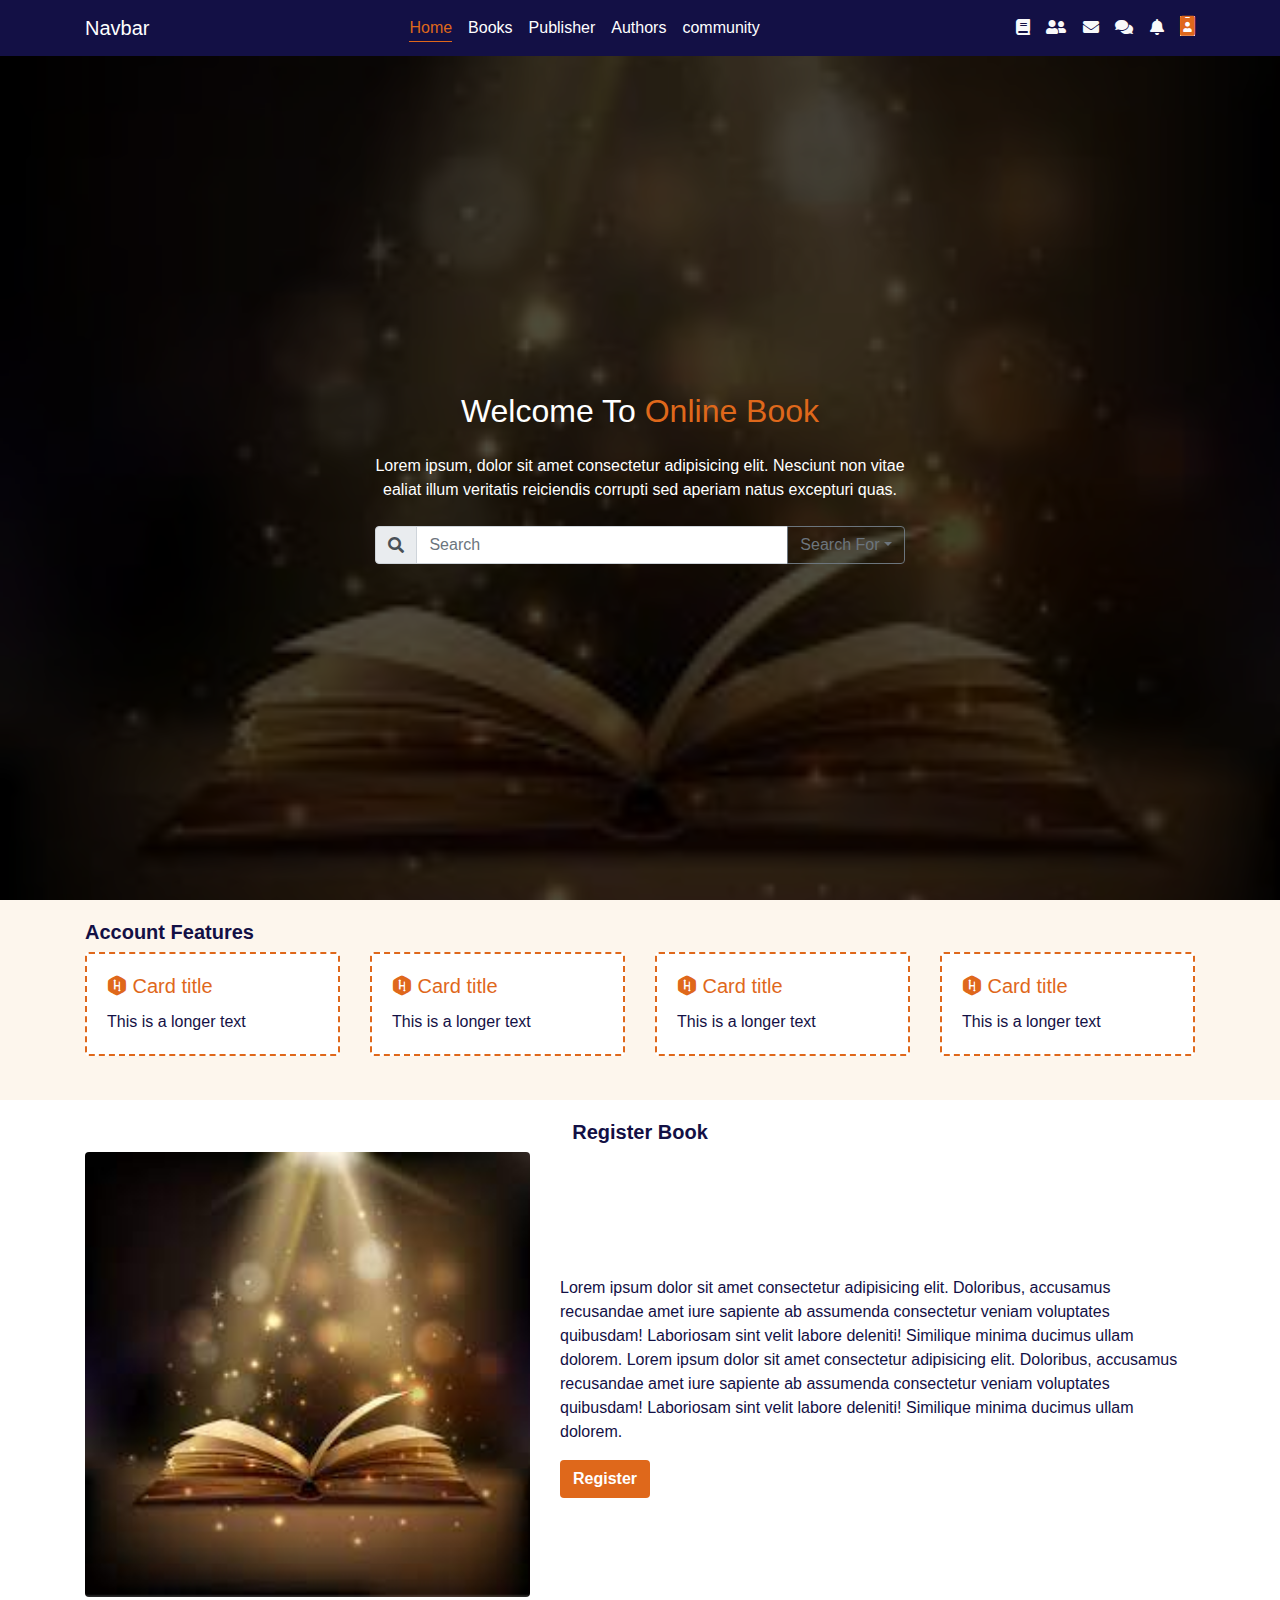
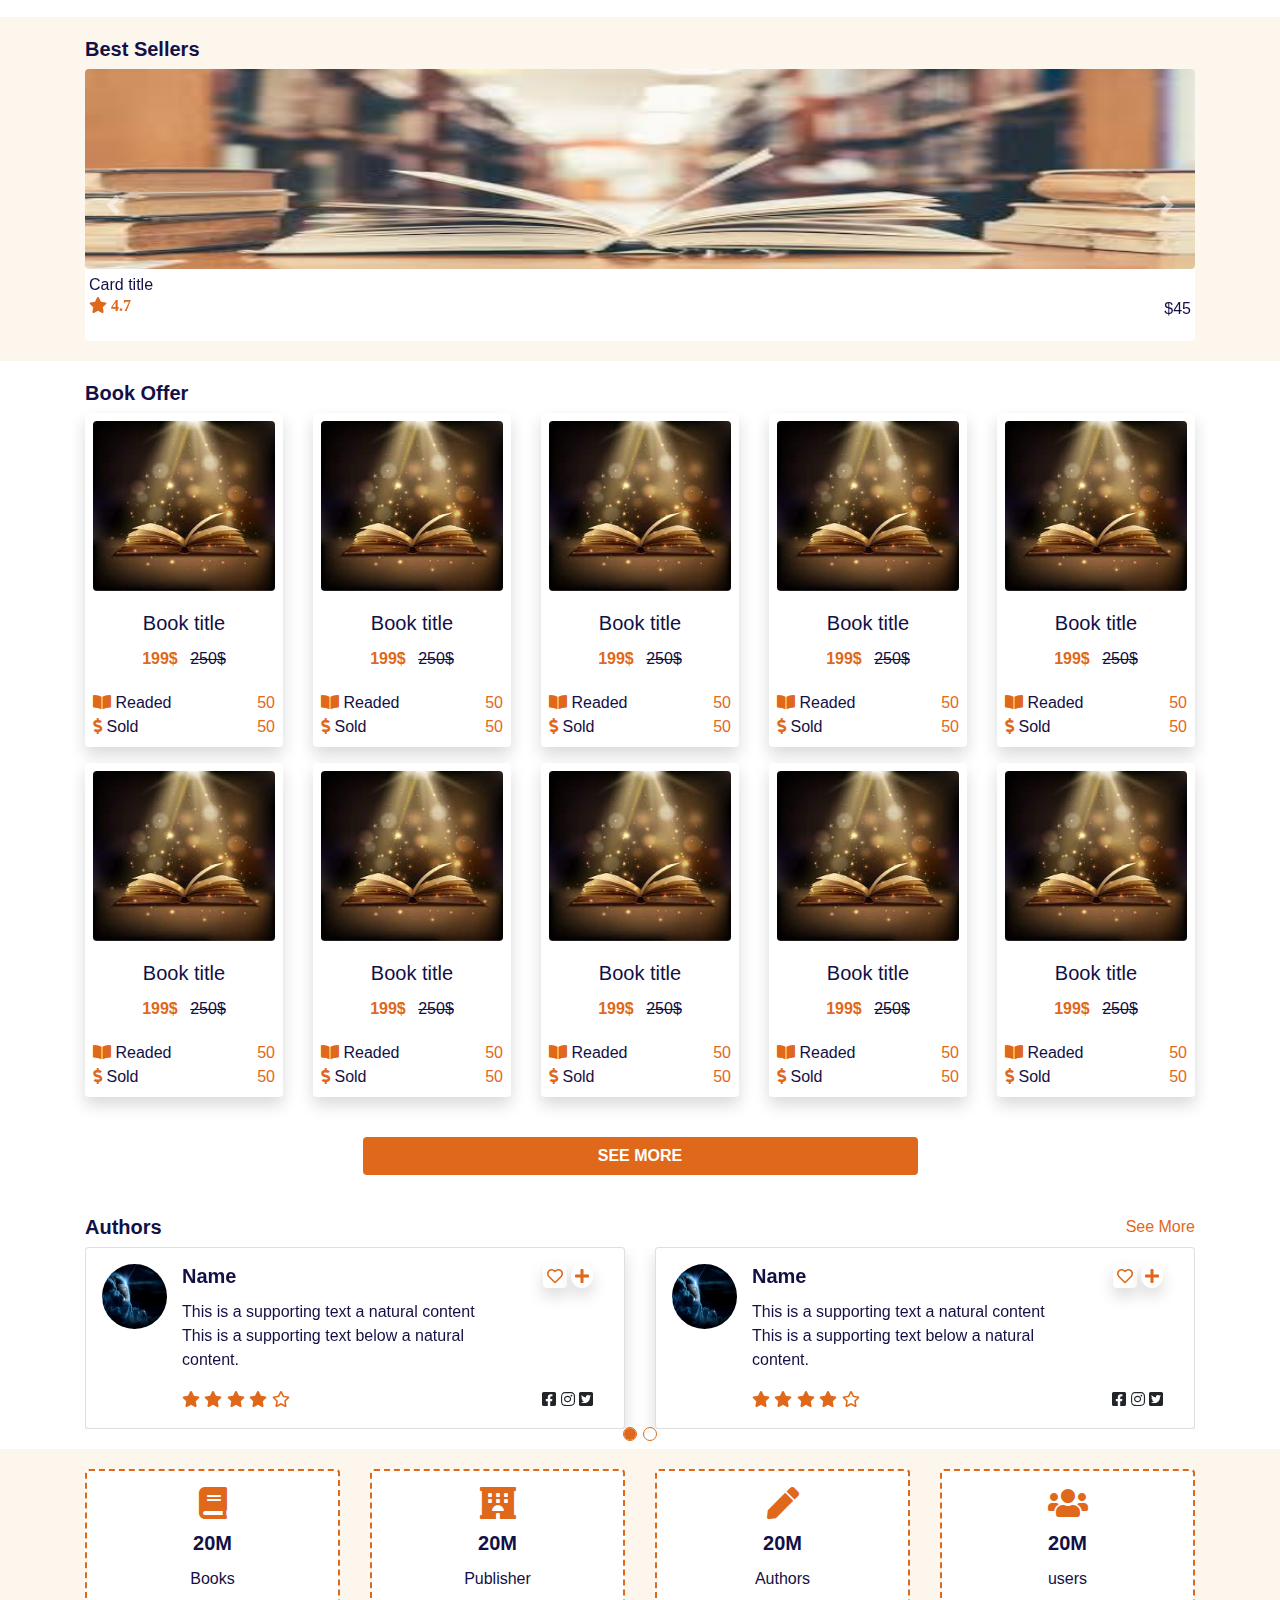
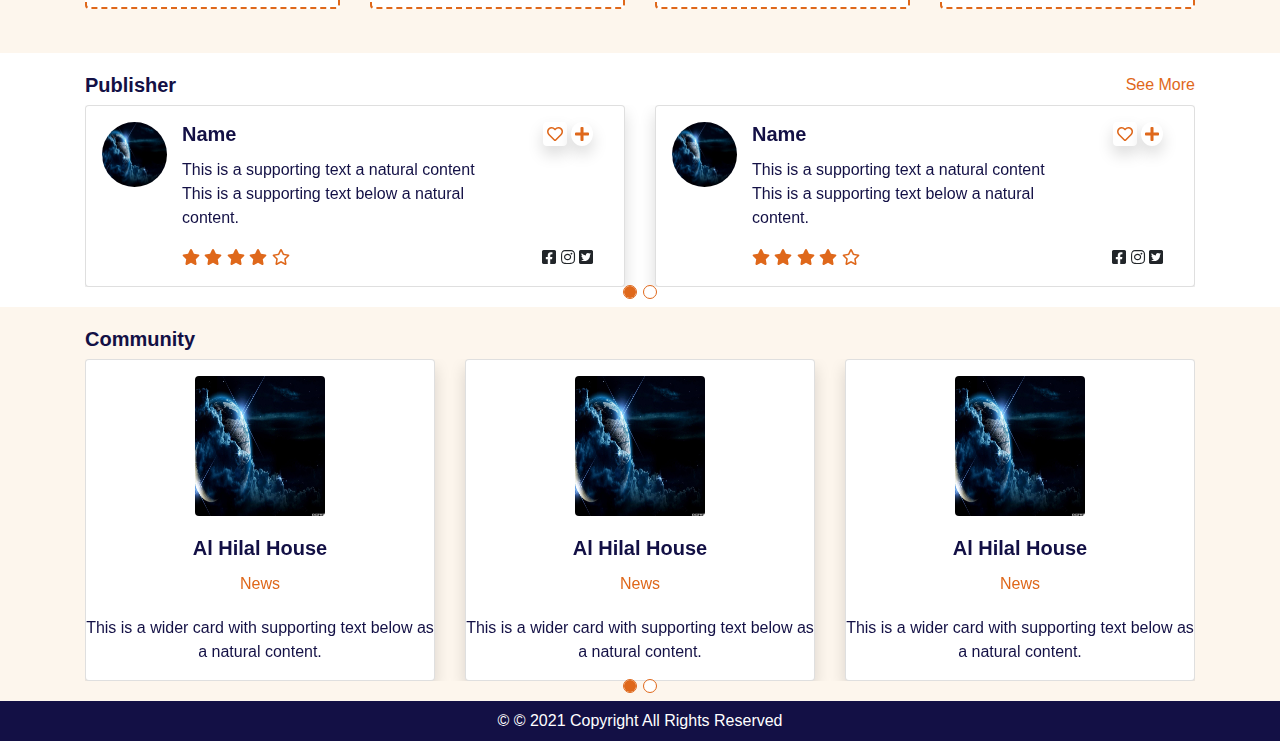
<file: bookStore/index.html>
<!DOCTYPE html>
<html lang="en">
  <head>
    <meta charset="UTF-8">
    <meta http-equiv="X-UA-Compatible" content="IE=edge">
    <meta name="viewport" content="width=device-width, initial-scale=1.0">
    <title>BookStore</title>
    <link rel="stylesheet" href="css/fontAwesome.css">
    <link rel="stylesheet" href="css/bootstrap.min.css">
    <link rel="stylesheet" href="css/style.css">
  </head>
  <body>
    <nav class="navbar navbar-expand-md navbar-dark bg-blue">
      <div class="container">
        <a href="/"><span class="navbar-brand">Navbar</span></a>
        
        <div class="collapse navbar-collapse flex-grow-0" id="navbar">
          <div class="navbar-nav">
            <a class="nav-link active" href="/index.html"><span>Home</span></a>
            <a class="nav-link" href="/books.html"><span>Books</span></a>
            <a class="nav-link" href="/publisher.html"><span>Publisher</span></a>
            <a class="nav-link" href="/Authors.html"><span>Authors</span></a>
            <a class="nav-link" href="/community.html"><span>community</span></a>
          </div>
        </div>

        <div class="text-light">
          <a href="#" class="text-reset"><i class="fas fa-book fa-1x"></i></a>
          <a href="#" class="text-reset"><i class="fas fa-user-friends fa-1x"></i></a>
          <a href="#" class="text-reset"><i class="fas fa-envelope fa-1x"></i></a>
          <a href="#" class="text-reset"><i class="fas fa-comments fa-1x"></i></a>
          <a href="#" class="text-reset"><i class="fas fa-bell fa-1x"></i></a>
          <a href="/profil.html" class="text-reset text-mc"><i class="fas fa-id-badge bg-white"></i></a>
        </div>
      </div>
    </nav>
    <header>
      <div class="overlay"></div>
      <div class="d-flex justify-content-center align-items-center h-100">
        <div class="position-relative text-center">
          <h2 class="mb-4">Welcome To <span class="text-mc">Online Book</span></h2>
          <p>Lorem ipsum, dolor sit amet consectetur adipisicing elit. Nesciunt non vitae<br>ealiat illum veritatis reiciendis corrupti sed aperiam natus excepturi quas.</p>
          <form class="mt-4">
            <div class="input-group w-100 text-blue">
              <div class="input-group-prepend">
                <span class="input-group-text" id="basic-addon2"><i class="fa fa-search"></i></span>
              </div>
              <input type="text" class="form-control" placeholder="Search">
              <div class="input-group-append">
                <button class="btn btn-outline-secondary dropdown-toggle" type="button" data-toggle="dropdown">Search For</button>
                <div class="dropdown-menu">
                  <a class="dropdown-item" href="#">Action</a>
                </div>
              </div>
            </div>
          </form>
        </div>
      </div>
    </header>
    <!-- Account Features -->
    <section class="se1 bg-mbg">
      <div class="container">
        <h5 class="heading">Account Features</h5>
        <div class="row row-cols-2 row-cols-md-4">
          <div class="col mb-4">
            <div class="card border-dashed text-mc">
              <div class="card-body">
                <h5 class="card-title text-mc"><i class="fab fa-hackerrank"></i> Card title</h5>
                <p class="card-text text-blue">This is a longer text</p>
              </div>
            </div>
          </div>

          <div class="col mb-4">
            <div class="card border-dashed text-mc">
              <div class="card-body">
                <h5 class="card-title text-mc"><i class="fab fa-hackerrank"></i> Card title</h5>
                <p class="card-text text-blue">This is a longer text</p>
              </div>
            </div>
          </div>

          <div class="col">
            <div class="card border-dashed text-mc">
              <div class="card-body">
                <h5 class="card-title text-mc"><i class="fab fa-hackerrank"></i> Card title</h5>
                <p class="card-text text-blue">This is a longer text</p>
              </div>
            </div>
          </div>

          <div class="col">
            <div class="card border-dashed text-mc">
              <div class="card-body">
                <h5 class="card-title text-mc"><i class="fab fa-hackerrank"></i> Card title</h5>
                <p class="card-text text-blue">This is a longer text</p>
              </div>
            </div>
          </div>
        </div>
      </div>
    </section>
    <!-- Register Book -->
    <section class="se2">
      <h5 class="heading text-center">Register Book</h5>
      <div class="container">
        <div class="row align-items-center">
          <div class="col-md-5">
            <img class="w-100 rounded" src="imgs/bg1.jpg" alt="">
          </div>

          <div class="col-md-7 mt-4">
            <p class="text-blue">
              Lorem ipsum dolor sit amet consectetur adipisicing elit. Doloribus, accusamus recusandae amet iure sapiente ab assumenda consectetur veniam voluptates quibusdam! Laboriosam sint velit labore deleniti! Similique minima ducimus ullam dolorem.
              Lorem ipsum dolor sit amet consectetur adipisicing elit. Doloribus, accusamus recusandae amet iure sapiente ab assumenda consectetur veniam voluptates quibusdam! Laboriosam sint velit labore deleniti! Similique minima ducimus ullam dolorem.
            </p>

            <button class="btn bg-mc text-white font-weight-bold">Register</button>
          </div>
        </div>
      </div>
    </section>
    <!-- Best Sellers -->
    <section class="se3 bg-mbg">
      <div class="container">
        <h5 class="heading">Best Sellers</h5>

        <div id="carousel1" class="carousel slide" data-ride="carousel">
          <div class="carousel-inner">
            <div class="carousel-item active">
              <div class="card" style="border: none;">
                <img src="imgs/bg.jpg" class="card-img-top rounded" alt="..." height="200px">
                <div class="card-body p-1">
                  <p class="text-blue m-0">Card title</p>
                  <div class="d-flex justify-content-between">
                    <i class="fa fa-star text-mc"> 4.7</i>
                    <p class="text-blue text-right">$45</p>
                  </div>
                </div>
              </div>
            </div>

            <div class="carousel-item">
              <div class="card" style="border: none;">
                <img src="imgs/bg.jpg" class="card-img-top rounded" alt="..." height="200px">
                <div class="card-body p-1">
                  <p class="text-blue m-0">Card title</p>
                  <div class="d-flex justify-content-between">
                    <i class="fa fa-star text-mc"> 4.7</i>
                    <p class="text-blue text-right">$45</p>
                  </div>
                </div>
              </div>
            </div>
          </div>

          <a class="carousel-control-prev" href="#carousel1" data-slide="prev">
            <span class="carousel-control-prev-icon" aria-hidden="true"></span>
          </a>
          <a class="carousel-control-next" href="#carousel1" data-slide="next">
            <span class="carousel-control-next-icon" aria-hidden="true"></span>
          </a>
        </div>
      </div>
    </section>
    <!-- Book Offer -->
    <section class="se4">
      <div class="container">
        <h5 class="heading">Book Offer</h5>

        <div class="row row-cols-3 row-cols-md-5">
          <div class="col mb-3">
            <div class="card h-100 p-2 shadow border-0">
              <img src="imgs/bg1.jpg" class="card-img-top rounded" alt="..." height="170">
              <div class="card-body px-1 text-center">
                <h5 class="card-title text-blue">Book title</h5>
                <span class="text-mc font-weight-bold mr-2">199$</span> <del class="text-blue"> 250$</del>
              </div>

              <div class="text-mc d-flex justify-content-between">
                <div><i class="fa fa-book-open"></i> <span class="text-blue">Readed</span></div>
                <div>50</div>
              </div>
              <div class="text-mc d-flex justify-content-between">
                <div><i class="fa fa-dollar-sign"></i> <span class="text-blue">Sold</span></div>
                <div>50</div>
              </div>
            </div>
          </div>

          <div class="col mb-3">
            <div class="card h-100 p-2 shadow border-0">
              <img src="imgs/bg1.jpg" class="card-img-top rounded" alt="..." height="170">
              <div class="card-body px-1 text-center">
                <h5 class="card-title text-blue">Book title</h5>
                <span class="text-mc font-weight-bold mr-2">199$</span> <del class="text-blue"> 250$</del>
              </div>

              <div class="text-mc d-flex justify-content-between">
                <div><i class="fa fa-book-open"></i> <span class="text-blue">Readed</span></div>
                <div>50</div>
              </div>
              <div class="text-mc d-flex justify-content-between">
                <div><i class="fa fa-dollar-sign"></i> <span class="text-blue">Sold</span></div>
                <div>50</div>
              </div>
            </div>
          </div>

          <div class="col mb-3">
            <div class="card h-100 p-2 shadow border-0">
              <img src="imgs/bg1.jpg" class="card-img-top rounded" alt="..." height="170">
              <div class="card-body px-1 text-center">
                <h5 class="card-title text-blue">Book title</h5>
                <span class="text-mc font-weight-bold mr-2">199$</span> <del class="text-blue"> 250$</del>
              </div>

              <div class="text-mc d-flex justify-content-between">
                <div><i class="fa fa-book-open"></i> <span class="text-blue">Readed</span></div>
                <div>50</div>
              </div>
              <div class="text-mc d-flex justify-content-between">
                <div><i class="fa fa-dollar-sign"></i> <span class="text-blue">Sold</span></div>
                <div>50</div>
              </div>
            </div>
          </div>

          <div class="col mb-3">
            <div class="card h-100 p-2 shadow border-0">
              <img src="imgs/bg1.jpg" class="card-img-top rounded" alt="..." height="170">
              <div class="card-body px-1 text-center">
                <h5 class="card-title text-blue">Book title</h5>
                <span class="text-mc font-weight-bold mr-2">199$</span> <del class="text-blue"> 250$</del>
              </div>

              <div class="text-mc d-flex justify-content-between">
                <div><i class="fa fa-book-open"></i> <span class="text-blue">Readed</span></div>
                <div>50</div>
              </div>
              <div class="text-mc d-flex justify-content-between">
                <div><i class="fa fa-dollar-sign"></i> <span class="text-blue">Sold</span></div>
                <div>50</div>
              </div>
            </div>
          </div>

          <div class="col mb-3">
            <div class="card h-100 p-2 shadow border-0">
              <img src="imgs/bg1.jpg" class="card-img-top rounded" alt="..." height="170">
              <div class="card-body px-1 text-center">
                <h5 class="card-title text-blue">Book title</h5>
                <span class="text-mc font-weight-bold mr-2">199$</span> <del class="text-blue"> 250$</del>
              </div>

              <div class="text-mc d-flex justify-content-between">
                <div><i class="fa fa-book-open"></i> <span class="text-blue">Readed</span></div>
                <div>50</div>
              </div>
              <div class="text-mc d-flex justify-content-between">
                <div><i class="fa fa-dollar-sign"></i> <span class="text-blue">Sold</span></div>
                <div>50</div>
              </div>
            </div>
          </div>

          <div class="col mb-3">
            <div class="card h-100 p-2 shadow border-0">
              <img src="imgs/bg1.jpg" class="card-img-top rounded" alt="..." height="170">
              <div class="card-body px-1 text-center">
                <h5 class="card-title text-blue">Book title</h5>
                <span class="text-mc font-weight-bold mr-2">199$</span> <del class="text-blue"> 250$</del>
              </div>

              <div class="text-mc d-flex justify-content-between">
                <div><i class="fa fa-book-open"></i> <span class="text-blue">Readed</span></div>
                <div>50</div>
              </div>
              <div class="text-mc d-flex justify-content-between">
                <div><i class="fa fa-dollar-sign"></i> <span class="text-blue">Sold</span></div>
                <div>50</div>
              </div>
            </div>
          </div>
          
          <div class="col mb-3">
            <div class="card h-100 p-2 shadow border-0">
              <img src="imgs/bg1.jpg" class="card-img-top rounded" alt="..." height="170">
              <div class="card-body px-1 text-center">
                <h5 class="card-title text-blue">Book title</h5>
                <span class="text-mc font-weight-bold mr-2">199$</span> <del class="text-blue"> 250$</del>
              </div>

              <div class="text-mc d-flex justify-content-between">
                <div><i class="fa fa-book-open"></i> <span class="text-blue">Readed</span></div>
                <div>50</div>
              </div>
              <div class="text-mc d-flex justify-content-between">
                <div><i class="fa fa-dollar-sign"></i> <span class="text-blue">Sold</span></div>
                <div>50</div>
              </div>
            </div>
          </div>

          <div class="col mb-3">
            <div class="card h-100 p-2 shadow border-0">
              <img src="imgs/bg1.jpg" class="card-img-top rounded" alt="..." height="170">
              <div class="card-body px-1 text-center">
                <h5 class="card-title text-blue">Book title</h5>
                <span class="text-mc font-weight-bold mr-2">199$</span> <del class="text-blue"> 250$</del>
              </div>

              <div class="text-mc d-flex justify-content-between">
                <div><i class="fa fa-book-open"></i> <span class="text-blue">Readed</span></div>
                <div>50</div>
              </div>
              <div class="text-mc d-flex justify-content-between">
                <div><i class="fa fa-dollar-sign"></i> <span class="text-blue">Sold</span></div>
                <div>50</div>
              </div>
            </div>
          </div>

          <div class="col mb-3">
            <div class="card h-100 p-2 shadow border-0">
              <img src="imgs/bg1.jpg" class="card-img-top rounded" alt="..." height="170">
              <div class="card-body px-1 text-center">
                <h5 class="card-title text-blue">Book title</h5>
                <span class="text-mc font-weight-bold mr-2">199$</span> <del class="text-blue"> 250$</del>
              </div>

              <div class="text-mc d-flex justify-content-between">
                <div><i class="fa fa-book-open"></i> <span class="text-blue">Readed</span></div>
                <div>50</div>
              </div>
              <div class="text-mc d-flex justify-content-between">
                <div><i class="fa fa-dollar-sign"></i> <span class="text-blue">Sold</span></div>
                <div>50</div>
              </div>
            </div>
          </div>

          <div class="col mb-3">
            <div class="card h-100 p-2 shadow border-0">
              <img src="imgs/bg1.jpg" class="card-img-top rounded" alt="..." height="170">
              <div class="card-body px-1 text-center">
                <h5 class="card-title text-blue">Book title</h5>
                <span class="text-mc font-weight-bold mr-2">199$</span> <del class="text-blue"> 250$</del>
              </div>

              <div class="text-mc d-flex justify-content-between">
                <div><i class="fa fa-book-open"></i> <span class="text-blue">Readed</span></div>
                <div>50</div>
              </div>
              <div class="text-mc d-flex justify-content-between">
                <div><i class="fa fa-dollar-sign"></i> <span class="text-blue">Sold</span></div>
                <div>50</div>
              </div>
            </div>
          </div>
        </div>

        <a class="btn d-block w-50 mt-4 mx-auto bg-mc text-white font-weight-bold" href="">SEE MORE</a>
      </div>
    </section>
    <!-- Authors -->
    <section class="se5">
      <div class="container">
        <div class="d-flex justify-content-between">
          <h5 class="heading">Authors</h5>
          <a class="text-mc" href="">See More</a>
        </div>

        <div id="carousel2" class="carousel slide" data-ride="carousel">
          <div class="carousel-inner">
            <div class="carousel-item active">
              <div class="card-deck">
                <div class="card p-3 shadow">
                  <div class="d-flex">
                    <img class="rounded-circle" src="imgs/02.jpg" alt="..." height="65" width="65">
    
                    <div class="col">
                      <div class="d-flex justify-content-between">
                        <h5 class="card-title text-blue font-weight-bold">Name</h5>
                        
                        <div class="text-mc">
                          <i class="far fa-heart p-1 bg-white rounded shadow"></i>
                          <i class="fa fa-plus p-1 bg-white rounded-circle shadow"></i>
                        </div>
                      </div>
                      <p class="card-text text-blue w-75">
                        This is a supporting text a natural content
                        This is a supporting text below a natural content.
                      </p>
                      <div class="d-flex justify-content-between">
                        <div class="text-mc">
                          <i class="fa fa-star"></i>
                          <i class="fa fa-star"></i>
                          <i class="fa fa-star"></i>
                          <i class="fa fa-star"></i>
                          <i class="far fa-star"></i>
                        </div>
    
                        <div>
                          <i class="fab fa-facebook-square "></i>
                          <i class="fab fa-instagram "></i>
                          <i class="fab fa-twitter-square"></i>
                        </div>
                      </div>
                    </div>
                  </div>
                </div>

                <div class="card p-3 shadow">
                  <div class="d-flex">
                    <img class="rounded-circle" src="imgs/02.jpg" alt="..." height="65" width="65">
    
                    <div class="col">
                      <div class="d-flex justify-content-between">
                        <h5 class="card-title text-blue font-weight-bold">Name</h5>
                        
                        <div class="text-mc">
                          <i class="far fa-heart p-1 bg-white rounded shadow"></i>
                          <i class="fa fa-plus p-1 bg-white rounded-circle shadow"></i>
                        </div>
                      </div>
                      <p class="card-text text-blue w-75">
                        This is a supporting text a natural content
                        This is a supporting text below a natural content.
                      </p>
                      <div class="d-flex justify-content-between">
                        <div class="text-mc">
                          <i class="fa fa-star"></i>
                          <i class="fa fa-star"></i>
                          <i class="fa fa-star"></i>
                          <i class="fa fa-star"></i>
                          <i class="far fa-star"></i>
                        </div>
    
                        <div>
                          <i class="fab fa-facebook-square "></i>
                          <i class="fab fa-instagram "></i>
                          <i class="fab fa-twitter-square"></i>
                        </div>
                      </div>
                    </div>
                  </div>
                </div>
              </div>
            </div>

            <div class="carousel-item">
              <div class="card-deck">
                <div class="card p-3 shadow">
                  <div class="d-flex">
                    <img class="rounded-circle" src="imgs/02.jpg" alt="..." height="65" width="65">
    
                    <div class="col">
                      <div class="d-flex justify-content-between">
                        <h5 class="card-title text-blue font-weight-bold">Name</h5>
                        
                        <div class="text-mc">
                          <i class="far fa-heart p-1 bg-white rounded shadow"></i>
                          <i class="fa fa-plus p-1 bg-white rounded-circle shadow"></i>
                        </div>
                      </div>
                      <p class="card-text text-blue w-75">
                        This is a supporting text a natural content
                        This is a supporting text below a natural content.
                      </p>
                      <div class="d-flex justify-content-between">
                        <div class="text-mc">
                          <i class="fa fa-star"></i>
                          <i class="fa fa-star"></i>
                          <i class="fa fa-star"></i>
                          <i class="fa fa-star"></i>
                          <i class="far fa-star"></i>
                        </div>
    
                        <div>
                          <i class="fab fa-facebook-square "></i>
                          <i class="fab fa-instagram "></i>
                          <i class="fab fa-twitter-square"></i>
                        </div>
                      </div>
                    </div>
                  </div>
                </div>

                <div class="card p-3 shadow">
                  <div class="d-flex">
                    <img class="rounded-circle" src="imgs/02.jpg" alt="..." height="65" width="65">
    
                    <div class="col">
                      <div class="d-flex justify-content-between">
                        <h5 class="card-title text-blue font-weight-bold">Name</h5>
                        
                        <div class="text-mc">
                          <i class="far fa-heart p-1 bg-white rounded shadow"></i>
                          <i class="fa fa-plus p-1 bg-white rounded-circle shadow"></i>
                        </div>
                      </div>
                      <p class="card-text text-blue w-75">
                        This is a supporting text a natural content
                        This is a supporting text below a natural content.
                      </p>
                      <div class="d-flex justify-content-between">
                        <div class="text-mc">
                          <i class="fa fa-star"></i>
                          <i class="fa fa-star"></i>
                          <i class="fa fa-star"></i>
                          <i class="fa fa-star"></i>
                          <i class="far fa-star"></i>
                        </div>
    
                        <div>
                          <i class="fab fa-facebook-square "></i>
                          <i class="fab fa-instagram "></i>
                          <i class="fab fa-twitter-square"></i>
                        </div>
                      </div>
                    </div>
                  </div>
                </div>
              </div>
            </div>
          </div>
          
          <ol class="carousel-indicators">
            <li data-target="#carousel2" data-slide-to="0" class="active"></li>
            <li data-target="#carousel2" data-slide-to="1"></li>
          </ol>
        </div>
      </div>
    </section>
    <!-- Statistics -->
    <section class="se6 bg-mbg">
      <div class="container">
        <div class="row row-cols-2 row-cols-md-4">
          <div class="col mb-4">
            <div class="card py-3 border-dashed text-mc">
              <div class="text-center">
                <i class="card-title fa fa-book fa-2x"></i>
                <h5 class="card-title text-blue font-weight-bold">20M</h5>
                <p class="card-text text-blue">Books</p>
              </div>
            </div>
          </div>

          <div class="col mb-4">
            <div class="card py-3 border-dashed text-mc">
              <div class="text-center">
                <i class="card-title fa fa-hotel fa-2x"></i>
                <h5 class="card-title text-blue font-weight-bold">20M</h5>
                <p class="card-text text-blue">Publisher</p>
              </div>
            </div>
          </div>

          <div class="col mb-4">
            <div class="card py-3 border-dashed text-mc">
              <div class="text-center">
                <i class="card-title fa fa-pen fa-2x"></i>
                <h5 class="card-title text-blue font-weight-bold">20M</h5>
                <p class="card-text text-blue">Authors</p>
              </div>
            </div>
          </div>

          <div class="col mb-4">
            <div class="card py-3 border-dashed text-mc">
              <div class="text-center">
                <i class="card-title fa fa-users fa-2x"></i>
                <h5 class="card-title text-blue font-weight-bold">20M</h5>
                <p class="card-text text-blue">users</p>
              </div>
            </div>
          </div>
        </div>
      </div>
    </section>
    <!-- Publisher -->
    <section class="se7">
      <div class="container">
        <div class="d-flex justify-content-between">
          <h5 class="heading">Publisher</h5>
          <a class="text-mc" href="">See More</a>
        </div>

        <div id="carousel3" class="carousel slide" data-ride="carousel">
          <div class="carousel-inner">
            <div class="carousel-item active">
              <div class="card-deck">
                <div class="card p-3 shadow">
                  <div class="d-flex">
                    <img class="rounded-circle" src="imgs/02.jpg" alt="..." height="65" width="65">
    
                    <div class="col">
                      <div class="d-flex justify-content-between">
                        <h5 class="card-title text-blue font-weight-bold">Name</h5>
                        
                        <div class="text-mc">
                          <i class="far fa-heart p-1 bg-white rounded shadow"></i>
                          <i class="fa fa-plus p-1 bg-white rounded-circle shadow"></i>
                        </div>
                      </div>
                      <p class="card-text text-blue w-75">
                        This is a supporting text a natural content
                        This is a supporting text below a natural content.
                      </p>
                      <div class="d-flex justify-content-between">
                        <div class="text-mc">
                          <i class="fa fa-star"></i>
                          <i class="fa fa-star"></i>
                          <i class="fa fa-star"></i>
                          <i class="fa fa-star"></i>
                          <i class="far fa-star"></i>
                        </div>
    
                        <div>
                          <i class="fab fa-facebook-square "></i>
                          <i class="fab fa-instagram "></i>
                          <i class="fab fa-twitter-square"></i>
                        </div>
                      </div>
                    </div>
                  </div>
                </div>

                <div class="card p-3 shadow">
                  <div class="d-flex">
                    <img class="rounded-circle" src="imgs/02.jpg" alt="..." height="65" width="65">
    
                    <div class="col">
                      <div class="d-flex justify-content-between">
                        <h5 class="card-title text-blue font-weight-bold">Name</h5>
                        
                        <div class="text-mc">
                          <i class="far fa-heart p-1 bg-white rounded shadow"></i>
                          <i class="fa fa-plus p-1 bg-white rounded-circle shadow"></i>
                        </div>
                      </div>
                      <p class="card-text text-blue w-75">
                        This is a supporting text a natural content
                        This is a supporting text below a natural content.
                      </p>
                      <div class="d-flex justify-content-between">
                        <div class="text-mc">
                          <i class="fa fa-star"></i>
                          <i class="fa fa-star"></i>
                          <i class="fa fa-star"></i>
                          <i class="fa fa-star"></i>
                          <i class="far fa-star"></i>
                        </div>
    
                        <div>
                          <i class="fab fa-facebook-square "></i>
                          <i class="fab fa-instagram "></i>
                          <i class="fab fa-twitter-square"></i>
                        </div>
                      </div>
                    </div>
                  </div>
                </div>
              </div>
            </div>

            <div class="carousel-item">
              <div class="card-deck">
                <div class="card p-3 shadow">
                  <div class="d-flex">
                    <img class="rounded-circle" src="imgs/02.jpg" alt="..." height="65" width="65">
    
                    <div class="col">
                      <div class="d-flex justify-content-between">
                        <h5 class="card-title text-blue font-weight-bold">Name</h5>
                        
                        <div class="text-mc">
                          <i class="far fa-heart p-1 bg-white rounded shadow"></i>
                          <i class="fa fa-plus p-1 bg-white rounded-circle shadow"></i>
                        </div>
                      </div>
                      <p class="card-text text-blue w-75">
                        This is a supporting text a natural content
                        This is a supporting text below a natural content.
                      </p>
                      <div class="d-flex justify-content-between">
                        <div class="text-mc">
                          <i class="fa fa-star"></i>
                          <i class="fa fa-star"></i>
                          <i class="fa fa-star"></i>
                          <i class="fa fa-star"></i>
                          <i class="far fa-star"></i>
                        </div>
    
                        <div>
                          <i class="fab fa-facebook-square "></i>
                          <i class="fab fa-instagram "></i>
                          <i class="fab fa-twitter-square"></i>
                        </div>
                      </div>
                    </div>
                  </div>
                </div>

                <div class="card p-3 shadow">
                  <div class="d-flex">
                    <img class="rounded-circle" src="imgs/02.jpg" alt="..." height="65" width="65">
    
                    <div class="col">
                      <div class="d-flex justify-content-between">
                        <h5 class="card-title text-blue font-weight-bold">Name</h5>
                        
                        <div class="text-mc">
                          <i class="far fa-heart p-1 bg-white rounded shadow"></i>
                          <i class="fa fa-plus p-1 bg-white rounded-circle shadow"></i>
                        </div>
                      </div>
                      <p class="card-text text-blue w-75">
                        This is a supporting text a natural content
                        This is a supporting text below a natural content.
                      </p>
                      <div class="d-flex justify-content-between">
                        <div class="text-mc">
                          <i class="fa fa-star"></i>
                          <i class="fa fa-star"></i>
                          <i class="fa fa-star"></i>
                          <i class="fa fa-star"></i>
                          <i class="far fa-star"></i>
                        </div>
    
                        <div>
                          <i class="fab fa-facebook-square "></i>
                          <i class="fab fa-instagram "></i>
                          <i class="fab fa-twitter-square"></i>
                        </div>
                      </div>
                    </div>
                  </div>
                </div>
              </div>
            </div>
          </div>

          <ol class="carousel-indicators">
            <li data-target="#carousel3" data-slide-to="0" class="active"></li>
            <li data-target="#carousel3" data-slide-to="1"></li>
          </ol>
        </div>
      </div>
    </section>
    <!-- Community -->
    <section class="se8 bg-mbg">
      <div class="container">
        <h5 class="heading">Community</h5>
        <div id="carousel4" class="carousel slide" data-ride="carousel">
          <div class="carousel-inner">
            <div class="carousel-item active">
              <div class="card-deck">
                <div class="card py-3 shadow">
                  <div class="text-center">
                    <img class="rounded" src="imgs/02.jpg" alt="" height="140" width="130">
                    <div class="card-body">
                      <h5 class="card-title text-blue font-weight-bold">Al Hilal House</h5>
                      <p class="card-text text-mc">News</p>
                    </div>
                    <p class="text-blue card-text">This is a wider card with supporting text below as a natural content.</p>
                  </div>
                </div>

                <div class="card py-3 shadow">
                  <div class="text-center">
                    <img class="rounded" src="imgs/02.jpg" alt="" height="140" width="130">
                    <div class="card-body">
                      <h5 class="card-title text-blue font-weight-bold">Al Hilal House</h5>
                      <p class="card-text text-mc">News</p>
                    </div>
                    <p class="text-blue card-text">This is a wider card with supporting text below as a natural content.</p>
                  </div>
                </div>

                <div class="card py-3 shadow">
                  <div class="text-center">
                    <img class="rounded" src="imgs/02.jpg" alt="" height="140" width="130">
                    <div class="card-body">
                      <h5 class="card-title text-blue font-weight-bold">Al Hilal House</h5>
                      <p class="card-text text-mc">News</p>
                    </div>
                    <p class="text-blue card-text">This is a wider card with supporting text below as a natural content.</p>
                  </div>
                </div>
              </div>
            </div>

            <div class="carousel-item">
              <div class="card-deck">
                <div class="card py-3 shadow">
                  <div class="text-center">
                    <img class="rounded" src="imgs/02.jpg" alt="" height="140" width="130">
                    <div class="card-body">
                      <h5 class="card-title text-blue font-weight-bold">Al Hilal House</h5>
                      <p class="card-text text-mc">News</p>
                    </div>
                    <p class="text-blue card-text">This is a wider card with supporting text below as a natural content.</p>
                  </div>
                </div>

                <div class="card py-3 shadow">
                  <div class="text-center">
                    <img class="rounded" src="imgs/02.jpg" alt="" height="140" width="130">
                    <div class="card-body">
                      <h5 class="card-title text-blue font-weight-bold">Al Hilal House</h5>
                      <p class="card-text text-mc">News</p>
                    </div>
                    <p class="text-blue card-text">This is a wider card with supporting text below as a natural content.</p>
                  </div>
                </div>

                <div class="card py-3 shadow">
                  <div class="text-center">
                    <img class="rounded" src="imgs/02.jpg" alt="" height="140" width="130">
                    <div class="card-body">
                      <h5 class="card-title text-blue font-weight-bold">Al Hilal House</h5>
                      <p class="card-text text-mc">News</p>
                    </div>
                    <p class="text-blue card-text">This is a wider card with supporting text below as a natural content.</p>
                  </div>
                </div>
              </div>
            </div>
          </div>

          <ol class="carousel-indicators">
            <li data-target="#carousel4" data-slide-to="0" class="active"></li>
            <li data-target="#carousel4" data-slide-to="1"></li>
          </ol>
        </div>
      </div>
    </section>

    <!-- <section class="se9">
      <div class="dropdown">
        <button class="btn btn-secondary dropdown-toggle" type="button" id="dropdownMenuButton" data-toggle="dropdown" aria-expanded="false">
          Dropdown button
        </button>
        <div class="dropdown-menu" aria-labelledby="dropdownMenuButton">
          <a class="dropdown-item" href="#">Action</a>
          <a class="dropdown-item" href="#">Another action</a>
          <a class="dropdown-item" href="#">Something else here</a>
        </div>
      </div>
    </section> -->
    <footer class="bg-blue text-center text-white py-2">&copy; © 2021 Copyright All Rights Reserved</footer>
    <!-- End Body -->
    <script src="js/jquery.gp-g"></script>
    <script src="js/bootstrap.min.js"></script>
    <script src="js/script.js"></script>
  </body>
</html>
</file>
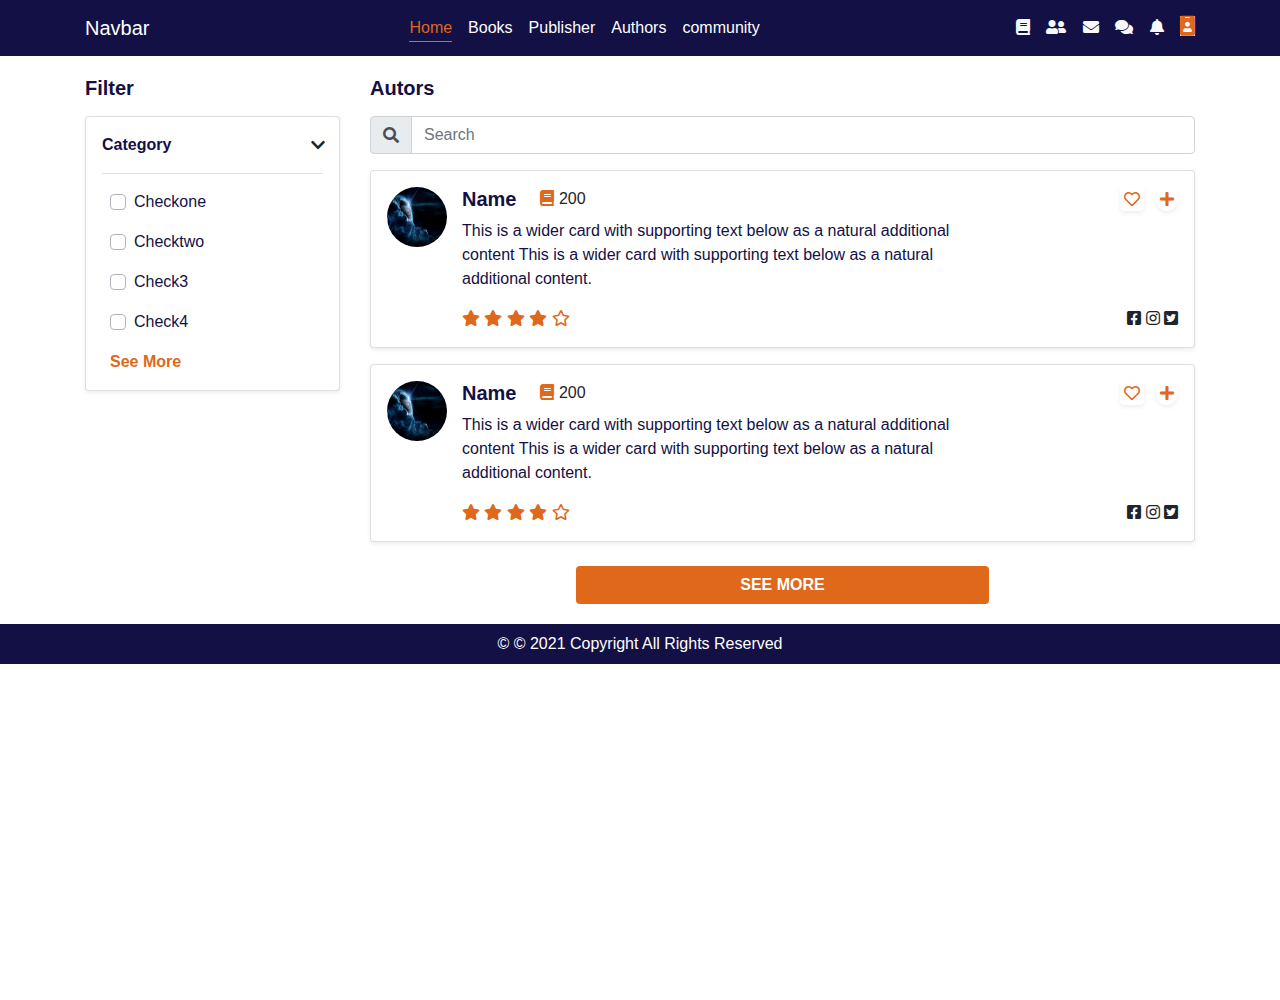
<file: bookStore/Authors.html>
<!DOCTYPE html>
<html lang="en">
  <head>
    <meta charset="UTF-8">
    <meta http-equiv="X-UA-Compatible" content="IE=edge">
    <meta name="viewport" content="width=device-width, initial-scale=1.0">
    <title>Authors</title>
    <link rel="stylesheet" href="css/fontAwesome.css">
    <link rel="stylesheet" href="css/bootstrap.min.css">
    <link rel="stylesheet" href="css/style.css">
  </head>
  <body>
    <div id="show_nav"></div>
    
    <section>
      <div class="container">
        <div class="row">
          <div class="col-4 col-md-3">
            <h5 class="heading mb-3">Filter</h5>

            <div class="card px-3 mb-3 shadow-sm">
              <div class="border-bottom py-3 acordion open d-flex justify-content-between" data-content="#content1">
                <p class="heading m-0">Category</p><i class="fa fa-chevron-right align-self-center"></i>
              </div>

              <div class="py-3 px-2" id="content1">
                <form action="">
                  <p class="custom-control custom-checkbox text-mc">
                    <input type="checkbox" class="custom-control-input" id="Checkone">
                    <label class="custom-control-label text-blue" for="Checkone">Checkone</label>
                  </p>
                  <p class="custom-control custom-checkbox text-mc">
                    <input type="checkbox" class="custom-control-input" id="Checktwo">
                    <label class="custom-control-label text-blue" for="Checktwo">Checktwo</label>
                  </p>
                  <p class="custom-control custom-checkbox text-mc">
                    <input type="checkbox" class="custom-control-input" id="check3">
                    <label class="custom-control-label text-blue" for="check3">Check3</label>
                  </p>
                  <p class="custom-control custom-checkbox text-mc">
                    <input type="checkbox" class="custom-control-input" id="Check4">
                    <label class="custom-control-label text-blue" for="Check4">Check4</label>
                  </p>
                </form>
                <a href="" class="text-mc font-weight-bold">See More</a>
              </div>
            </div>
          </div>

          <div class="col">
            <h5 class="heading mb-3">Autors</h5>

            <form action="" class="mb-3">
              <div class="input-group text-blue">
                <div class="input-group-prepend">
                  <span class="input-group-text"><i class="fa fa-search"></i></span>
                </div>
                <input type="text" class="form-control" placeholder="Search">
              </div>              
            </form>

            <div class="card p-3 mb-3 shadow-sm">
              <div class="d-flex">
                <img class="rounded-circle" src="imgs/02.jpg" alt="..." height="60" width="60">

                <div class="col pr-0">
                  <div class="d-flex justify-content-between">
                    <div class="d-flex">
                      <h5 class="heading mr-4">Name</h5>
                      <div class=""><i class="fa fa-book text-mc"></i> 200</div>
                    </div>
                    <div class="text-mc">
                      <i class="favorite far fa-heart p-1 bg-white rounded shadow-sm mr-2"></i>
                      <i class="fa fa-plus p-1 bg-white rounded-circle shadow-sm"></i>
                    </div>
                  </div>
                  <p class="text-blue w-75">
                    This is a wider card with supporting text below as a natural additional content
                    This is a wider card with supporting text below as a natural additional content.
                  </p>
                  <div class="d-flex justify-content-between">
                    <div class="text-mc">
                      <i class="fa fa-star"></i>
                      <i class="fa fa-star"></i>
                      <i class="fa fa-star"></i>
                      <i class="fa fa-star"></i>
                      <i class="far fa-star"></i>
                    </div>

                    <div>
                      <i class="fab fa-facebook-square"></i>
                      <i class="fab fa-instagram"></i>
                      <i class="fab fa-twitter-square"></i>
                    </div>
                  </div>
                </div>
              </div>
            </div>

            <div class="card p-3 mb-3 shadow-sm">
              <div class="d-flex">
                <img class="rounded-circle" src="imgs/02.jpg" alt="..." height="60" width="60">

                <div class="col pr-0">
                  <div class="d-flex justify-content-between">
                    <div class="d-flex">
                      <h5 class="heading mr-4">Name</h5>
                      <div class=""><i class="fa fa-book text-mc"></i> 200</div>
                    </div>
                    <div class="text-mc">
                      <i class="favorite far fa-heart p-1 bg-white rounded shadow-sm mr-2"></i>
                      <i class="fa fa-plus p-1 bg-white rounded-circle shadow-sm"></i>
                    </div>
                  </div>
                  <p class="text-blue w-75">
                    This is a wider card with supporting text below as a natural additional content
                    This is a wider card with supporting text below as a natural additional content.
                  </p>
                  <div class="d-flex justify-content-between">
                    <div class="text-mc">
                      <i class="fa fa-star"></i>
                      <i class="fa fa-star"></i>
                      <i class="fa fa-star"></i>
                      <i class="fa fa-star"></i>
                      <i class="far fa-star"></i>
                    </div>

                    <div>
                      <i class="fab fa-facebook-square"></i>
                      <i class="fab fa-instagram"></i>
                      <i class="fab fa-twitter-square"></i>
                    </div>
                  </div>
                </div>
              </div>
            </div>

            <a class="btn d-block w-50 mt-4 mx-auto bg-mc text-white font-weight-bold" href="">SEE MORE</a>
          </div>
        </div>
      </div>
    </section>

    <div id="show_footer"></div>
    <!-- End Body -->
    <script src="js/jquery.gp-g"></script>
    <script src="js/bootstrap.min.js"></script>
    <script src="js/script.js"></script>
    <script>
      $(function () {
        $("#show_nav").load("index.html nav");
        $("#show_footer").load("index.html footer");
      });
    </script>
  </body>
</html>
</file>
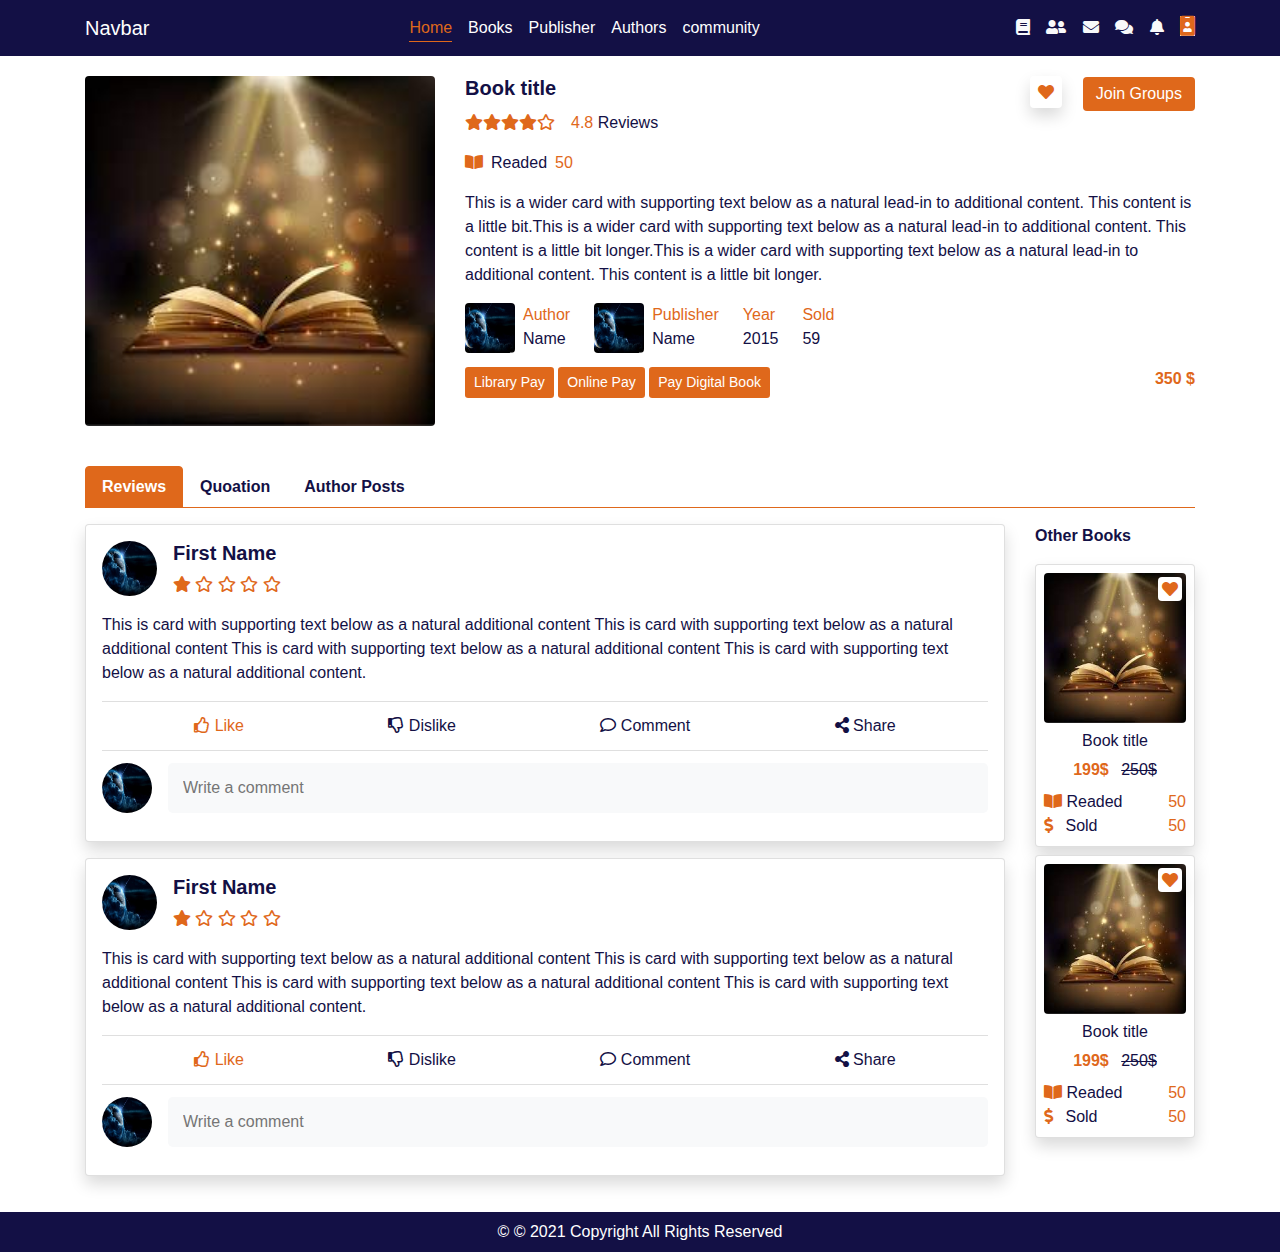
<file: bookStore/book_details.html>
<!DOCTYPE html>
<html lang="en">
  <head>
    <meta charset="UTF-8">
    <meta http-equiv="X-UA-Compatible" content="IE=edge">
    <meta name="viewport" content="width=device-width, initial-scale=1.0">
    <title>Book Details</title>
    <link rel="stylesheet" href="css/fontAwesome.css">
    <link rel="stylesheet" href="css/bootstrap.min.css">
    <link rel="stylesheet" href="css/style.css">
  </head>
  <body>
    <div id="show_nav"></div>

    <section>
      <div class="container">
        <div class="row">
          <div class="col-sm-4">
            <img class="rounded" src="imgs/bg1.jpg" alt="..." height="100%" width="100%">
          </div>

          <div class="col text-mc">
            <div class="d-flex justify-content-between">
              <h5 class="heading">Book title</h5>

              <div class="text-mc">
                <i class="fa fa-heart p-2 bg-white rounded shadow"></i>
                <button class="btn bg-mc text-white py-1 ml-3">Join Groups</button>
              </div>
            </div>

            <p><i class="fa fa-star"></i><i class="fa fa-star"></i><i class="fa fa-star"></i><i class="fa fa-star"></i><i class="far fa-star"></i><span class="ml-3">4.8 <span class="text-blue">Reviews</span></span></p>
            <p><i class="fa fa-book-open"></i><span class="text-blue mx-2">Readed</span>50</p>
            <p class="text-blue">This is a wider card with supporting text below as a natural lead-in to additional content. This content is a little bit.This is a wider card with supporting text below as a natural lead-in to additional content. This content is a little bit longer.This is a wider card with supporting text below as a natural lead-in to additional content. This content is a little bit longer.</p>

            <div class="d-flex">
              <div class="text-mc d-flex mr-4">
                <img class="rounded mr-2" src="imgs/02.jpg" alt="" width="50" height="50">
                <div>Author <div class="text-blue">Name</div> </div>
              </div>
              <div class="text-mc d-flex mr-4">
                <img class="rounded mr-2" src="imgs/02.jpg" alt="" width="50" height="50">
                <div>Publisher <div class="text-blue">Name</div> </div>
              </div>
              <div class="text-mc mr-4">Year<p class="text-blue">2015</p></div>
              <div class="text-mc mr-4">Sold<p class="text-blue">59</p></div>
            </div>

            <button class="btn bg-mc text-white btn-sm">Library Pay</button>
            <button class="btn bg-mc text-white btn-sm">Online Pay</button>
            <button class="btn bg-mc text-white btn-sm">Pay Digital Book</button>
            <span class="float-right text-bold">350 $</span>
          </div>
        </div>
      </div>
    </section>

    <section class="">
      <div class="container">
        <div class="nav nav-tabs mb-3 text-mc" id="nav-tab">
          <a class="nav-link active" data-toggle="tab" href="#nav-Reviews">Reviews</a>
          <a class="nav-link" data-toggle="tab" href="#nav-Quoation">Quoation</a>
          <a class="nav-link" data-toggle="tab" href="#nav-Author">Author Posts</a>
        </div>

        <div class="row">
          <div class="col-lg-10">
            <div class="tab-content" id="nav-tabContent">
              <div class="tab-pane fade show active" id="nav-Reviews" role="tabpanel">
                <div class="card p-3 mb-3 shadow">
                  <div class="d-flex mb-3">
                    <img class="rounded-circle mr-3" src="imgs/02.jpg" alt="..." height="55" width="55">
                    
                    <div>
                      <h5 class="heading">First Name</h5>
                      <span class="text-mc">
                        <i class="fa fa-star"></i>
                        <i class="far fa-star"></i>
                        <i class="far fa-star"></i>
                        <i class="far fa-star"></i>
                        <i class="far fa-star"></i>
                      </span>
                    </div>
                  </div>

                  <p class="card-text text-blue">
                    This is card with supporting text below as a natural additional content This is card with supporting text below as a natural additional content
                    This is card with supporting text below as a natural additional content
                    This is card with supporting text below as a natural additional content.
                  </p>
                  
                  <ul class="list-group list-group-flush text-blue">
                    <li class="list-group-item d-flex justify-content-around">
                      <div class="text-mc"><i class="far fa-thumbs-up"></i> Like</div>
                      <div><i class="far fa-thumbs-down"></i> Dislike</div>
                      <div><i class="far fa-comment"></i> Comment</div>
                      <div><i class="fa  fa-share-alt"></i> Share</div>
                    </li>

                    <li class="list-group-item px-0">
                      <form>
                        <div class="d-flex">
                          <img class="rounded-circle mr-3" src="imgs/02.jpg" alt="..." width="50" height="50">
                          <input type="text" class="col rounded-lg border-0 bg-light" placeholder="Write a comment">
                        </div>
                      </form>
                    </li>
                  </ul>
                </div>

                <div class="card p-3 mb-3 shadow">
                  <div class="d-flex mb-3">
                    <img class="rounded-circle mr-3" src="imgs/02.jpg" alt="..." height="55" width="55">
                    
                    <div>
                      <h5 class="heading">First Name</h5>
                      <span class="text-mc">
                        <i class="fa fa-star"></i>
                        <i class="far fa-star"></i>
                        <i class="far fa-star"></i>
                        <i class="far fa-star"></i>
                        <i class="far fa-star"></i>
                      </span>
                    </div>
                  </div>

                  <p class="card-text text-blue">
                    This is card with supporting text below as a natural additional content This is card with supporting text below as a natural additional content
                    This is card with supporting text below as a natural additional content
                    This is card with supporting text below as a natural additional content.
                  </p>
                  
                  <ul class="list-group list-group-flush text-blue">
                    <li class="list-group-item d-flex justify-content-around">
                      <div class="text-mc"><i class="far fa-thumbs-up"></i> Like</div>
                      <div><i class="far fa-thumbs-down"></i> Dislike</div>
                      <div><i class="far fa-comment"></i> Comment</div>
                      <div><i class="fa  fa-share-alt"></i> Share</div>
                    </li>

                    <li class="list-group-item px-0">
                      <form>
                        <div class="d-flex">
                          <img class="rounded-circle mr-3" src="imgs/02.jpg" alt="..." width="50" height="50">
                          <input type="text" class="col rounded-lg border-0 bg-light" placeholder="Write a comment">
                        </div>
                      </form>
                    </li>
                  </ul>
                </div>
              </div>
              
              <div class="tab-pane fade" id="nav-Quoation" role="tabpanel">
                <div class="card p-3 mb-3 shadow">
                  <div class="d-flex mb-3 align-items-center">
                    <img class="rounded-circle mr-3" src="imgs/02.jpg" alt="..." height="55" width="55">
                    <h5 class="heading m-0">First Name</h5>
                  </div>

                  <div class="d-flex text-mc mb-3">
                    <i class="fa fa-quote-left mr-2"></i>
                    <div class="text-blue">
                      This is card with supporting text below as a natural additional content This is card with supporting text below as a natural additional content
                      This is card with supporting text below as a natural additional content
                      This is card with supporting text below as a natural additional content.
                    </div>
                    <i class="fa fa-quote-right align-self-end"></i>
                  </div>
                  
                  <ul class="list-group list-group-flush text-blue">
                    <li class="list-group-item d-flex justify-content-around pb-0">
                      <div class="text-mc"><i class="far fa-thumbs-up"></i> Like</div>
                      <div><i class="far fa-thumbs-down"></i> Dislike</div>
                      <div><i class="fa  fa-share-alt"></i> Share</div>
                    </li>
                  </ul>
                </div>
              </div>

              <div class="tab-pane fade" id="nav-Author" role="tabpanel">...</div>
            </div>
          </div>

          <div class="col">
            <p class="heading">Other Books</p>

            <div class="row row-cols-3 row-cols-lg-1">
              <div class="col mb-2">
                <div class="card p-2 shadow">
                  <i class="far fa fa-heart p-1 bg-white rounded shadow text-mc m-1 position-absolute align-self-end"></i>
                  <img src="imgs/bg1.jpg" class="card-img-top rounded" alt="..." height="150">
                  <div class="p-2 text-center">
                    <h6 class="text-blue">Book title</h6>
                    <span class="text-mc font-weight-bold mr-2">199$</span> <del class="text-blue"> 250$</del>
                  </div>
    
                  <div class="text-mc d-flex justify-content-between">
                    <div><i class="fa fa-book-open"></i> <span class="text-blue">Readed</span></div>
                    <div>50</div>
                  </div>
                  <div class="text-mc d-flex justify-content-between">
                    <div><i class="fa fa-dollar-sign mr-2"></i> <span class="text-blue">Sold</span></div>
                    <div>50</div>
                  </div>
                </div>
              </div>

              <div class="col mb-2">
                <div class="card p-2 shadow">
                  <i class="far fa fa-heart p-1 bg-white rounded shadow text-mc m-1 position-absolute align-self-end"></i>
                  <img src="imgs/bg1.jpg" class="card-img-top rounded" alt="..." height="150">
                  <div class="p-2 text-center">
                    <h6 class="text-blue">Book title</h6>
                    <span class="text-mc font-weight-bold mr-2">199$</span> <del class="text-blue"> 250$</del>
                  </div>
    
                  <div class="text-mc d-flex justify-content-between">
                    <div><i class="fa fa-book-open"></i> <span class="text-blue">Readed</span></div>
                    <div>50</div>
                  </div>
                  <div class="text-mc d-flex justify-content-between">
                    <div><i class="fa fa-dollar-sign mr-2"></i> <span class="text-blue">Sold</span></div>
                    <div>50</div>
                  </div>
                </div>
              </div>
            </div>
          </div>
        </div>
      </div>
    </section>

    <div id="show_footer"></div>
    <!-- End Body -->
    <script src="js/jquery.gp-g"></script>
    <script src="js/bootstrap.min.js"></script>
    <script src="js/script.js"></script>
    <script>
      $(function () {
        $("#show_nav").load("index.html nav");
        $("#show_footer").load("index.html footer");
      });
    </script>
  </body>
</html>
</file>
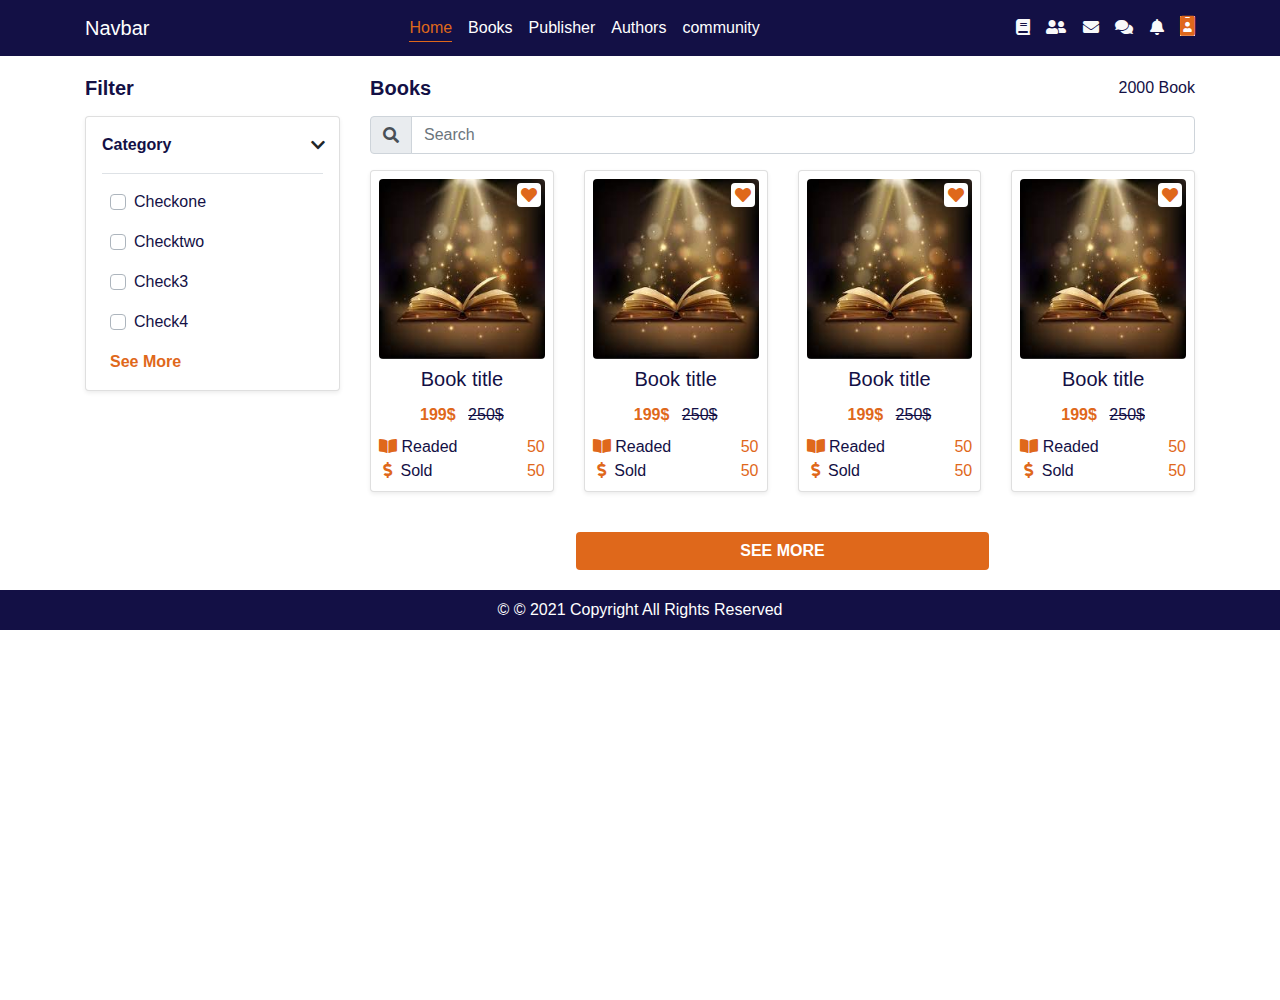
<file: bookStore/books.html>
<!DOCTYPE html>
<html lang="en">
  <head>
    <meta charset="UTF-8">
    <meta http-equiv="X-UA-Compatible" content="IE=edge">
    <meta name="viewport" content="width=device-width, initial-scale=1.0">
    <title>Books</title>
    <link rel="stylesheet" href="css/fontAwesome.css">
    <link rel="stylesheet" href="css/bootstrap.min.css">
    <link rel="stylesheet" href="css/style.css">
  </head>
  <body>
    <div id="show_nav"></div>

    <section>
      <div class="container">
        <div class="row">
          <div class="col-4 col-md-3">
            <h5 class="heading mb-3">Filter</h5>

            <div class="card px-3 mb-3 shadow-sm">
              <div class="border-bottom py-3 acordion open d-flex justify-content-between" data-content="#content1">
                <p class="heading m-0">Category</p><i class="fa fa-chevron-right align-self-center"></i>
              </div>

              <div class="py-3 px-2" id="content1">
                <form action="">
                  <p class="custom-control custom-checkbox text-mc">
                    <input type="checkbox" class="custom-control-input" id="Checkone">
                    <label class="custom-control-label text-blue" for="Checkone">Checkone</label>
                  </p>
                  <p class="custom-control custom-checkbox text-mc">
                    <input type="checkbox" class="custom-control-input" id="Checktwo">
                    <label class="custom-control-label text-blue" for="Checktwo">Checktwo</label>
                  </p>
                  <p class="custom-control custom-checkbox text-mc">
                    <input type="checkbox" class="custom-control-input" id="check3">
                    <label class="custom-control-label text-blue" for="check3">Check3</label>
                  </p>
                  <p class="custom-control custom-checkbox text-mc">
                    <input type="checkbox" class="custom-control-input" id="Check4">
                    <label class="custom-control-label text-blue" for="Check4">Check4</label>
                  </p>
                </form>
                <a href="" class="text-mc font-weight-bold">See More</a>
              </div>
            </div>
          </div>

          <div class="col">
            <div class="d-flex justify-content-between">
              <h5 class="heading mb-3">Books</h5>

              <div class="text-blue">
                2000 Book
                <!-- <i class="fas fa-th-large ml-4"></i> <i class="fas fa-list"></i> -->
              </div>
            </div>

            <form action="" class="mb-3">
              <div class="input-group text-blue">
                <div class="input-group-prepend">
                  <span class="input-group-text"><i class="fa fa-search"></i></span>
                </div>
                <input type="text" class="form-control" placeholder="Search">
              </div>              
            </form>

            <div class="row row-cols-2 row-cols-lg-4">
              <div class="col mb-3">
                <div class="card h-100 p-2 shadow-sm">
                  <i class="favorite far fa fa-heart p-1 m-1 bg-white text-mc rounded position-absolute align-self-end"></i>
                  <img src="imgs/bg1.jpg" class="card-img-top rounded" alt="..." height="180">
                  <div class="py-2 text-center">
                    <h5 class="card-title text-blue">Book title</h5>
                    <span class="text-mc font-weight-bold mr-2">199$</span> <del class="text-blue"> 250$</del>
                  </div>
                  <div class="text-mc d-flex justify-content-between">
                    <div><i class="fa fa-book-open"></i> <span class="text-blue">Readed</span></div>
                    <div>50</div>
                  </div>
                  <div class="text-mc d-flex justify-content-between">
                    <div><i class="fa fa-dollar-sign mx-1"></i> <span class="text-blue">Sold</span></div>
                    <div>50</div>
                  </div>
                </div>
              </div>
    
              <div class="col mb-3">
                <div class="card h-100 p-2 shadow-sm">
                  <i class="favorite far fa fa-heart p-1 m-1 bg-white text-mc rounded position-absolute align-self-end"></i>
                  <img src="imgs/bg1.jpg" class="card-img-top rounded" alt="..." height="180">
                  <div class="py-2 text-center">
                    <h5 class="card-title text-blue">Book title</h5>
                    <span class="text-mc font-weight-bold mr-2">199$</span> <del class="text-blue"> 250$</del>
                  </div>
                  <div class="text-mc d-flex justify-content-between">
                    <div><i class="fa fa-book-open"></i> <span class="text-blue">Readed</span></div>
                    <div>50</div>
                  </div>
                  <div class="text-mc d-flex justify-content-between">
                    <div><i class="fa fa-dollar-sign mx-1"></i> <span class="text-blue">Sold</span></div>
                    <div>50</div>
                  </div>
                </div>
              </div>
              
              <div class="col mb-3">
                <div class="card h-100 p-2 shadow-sm">
                  <i class="favorite far fa fa-heart p-1 m-1 bg-white text-mc rounded position-absolute align-self-end"></i>
                  <img src="imgs/bg1.jpg" class="card-img-top rounded" alt="..." height="180">
                  <div class="py-2 text-center">
                    <h5 class="card-title text-blue">Book title</h5>
                    <span class="text-mc font-weight-bold mr-2">199$</span> <del class="text-blue"> 250$</del>
                  </div>
                  <div class="text-mc d-flex justify-content-between">
                    <div><i class="fa fa-book-open"></i> <span class="text-blue">Readed</span></div>
                    <div>50</div>
                  </div>
                  <div class="text-mc d-flex justify-content-between">
                    <div><i class="fa fa-dollar-sign mx-1"></i> <span class="text-blue">Sold</span></div>
                    <div>50</div>
                  </div>
                </div>
              </div>
    
              <div class="col mb-3">
                <div class="card h-100 p-2 shadow-sm">
                  <i class="favorite far fa fa-heart p-1 m-1 bg-white text-mc rounded position-absolute align-self-end"></i>
                  <img src="imgs/bg1.jpg" class="card-img-top rounded" alt="..." height="180">
                  <div class="py-2 text-center">
                    <h5 class="card-title text-blue">Book title</h5>
                    <span class="text-mc font-weight-bold mr-2">199$</span> <del class="text-blue"> 250$</del>
                  </div>
                  <div class="text-mc d-flex justify-content-between">
                    <div><i class="fa fa-book-open"></i> <span class="text-blue">Readed</span></div>
                    <div>50</div>
                  </div>
                  <div class="text-mc d-flex justify-content-between">
                    <div><i class="fa fa-dollar-sign mx-1"></i> <span class="text-blue">Sold</span></div>
                    <div>50</div>
                  </div>
                </div>
              </div>
            </div>

            <a class="btn d-block w-50 mt-4 mx-auto bg-mc text-white font-weight-bold" href="">SEE MORE</a>
          </div>
        </div>
      </div>
    </section>

    <div id="show_footer"></div>
    <!-- End Body -->
    <script src="js/jquery.gp-g"></script>
    <script src="js/bootstrap.min.js"></script>
    <script src="js/script.js"></script>
    <script>
      $(function () {
        $("#show_nav").load("index.html nav");
        $("#show_footer").load("index.html footer");
      });
    </script>
  </body>
</html>
</file>
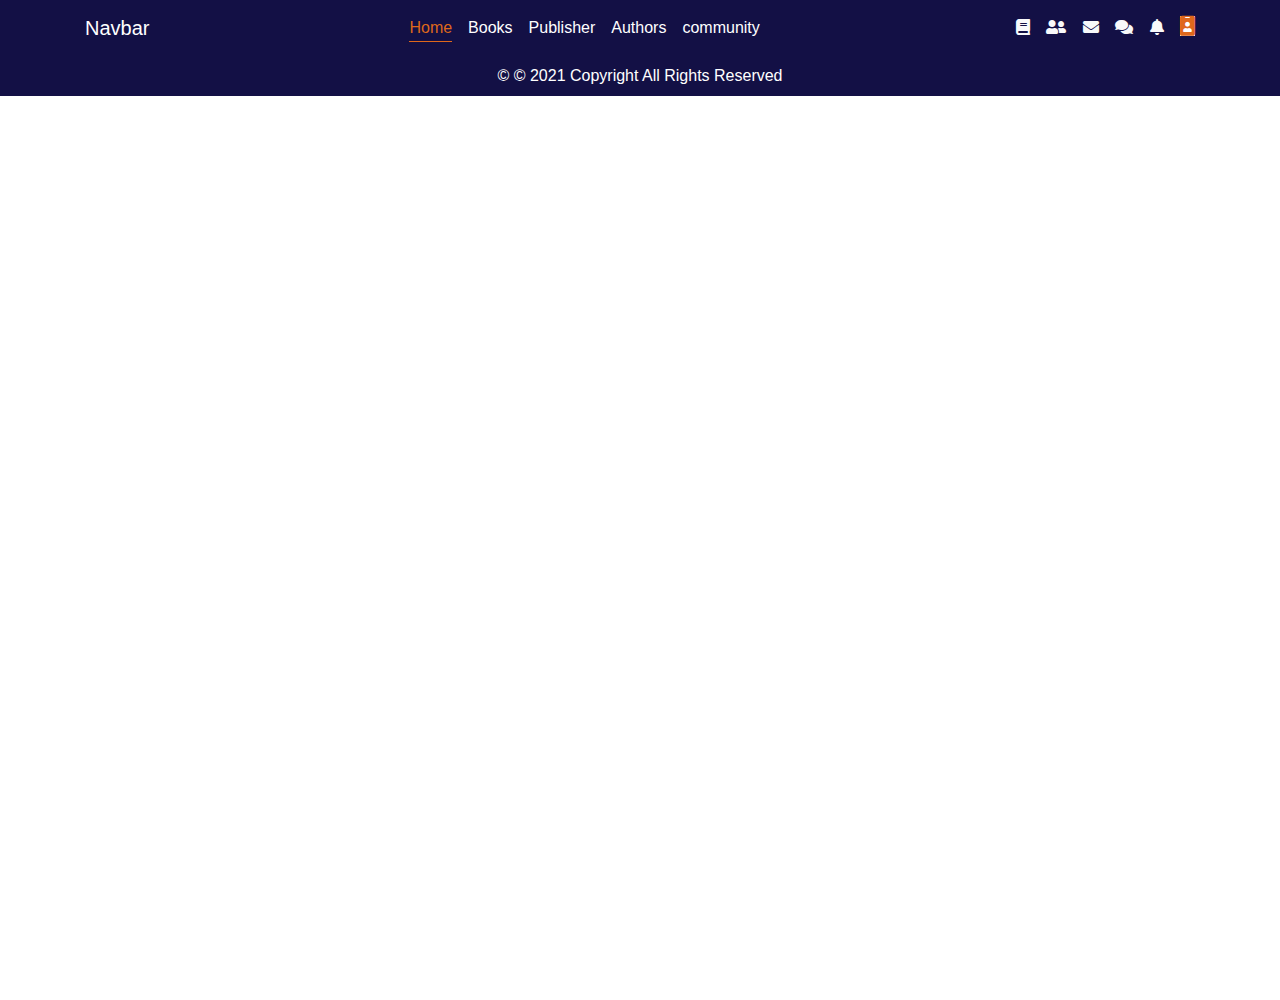
<file: bookStore/community.html>
<!DOCTYPE html>
<html lang="en">
  <head>
    <meta charset="UTF-8">
    <meta http-equiv="X-UA-Compatible" content="IE=edge">
    <meta name="viewport" content="width=device-width, initial-scale=1.0">
    <title>Commynity</title>
    <link rel="stylesheet" href="css/fontAwesome.css">
    <link rel="stylesheet" href="css/bootstrap.min.css">
    <link rel="stylesheet" href="css/style.css">
  </head>
  <body>
    <div id="show_nav"></div>
    
    <div id="show_footer"></div>
    <!-- End Body -->
    <script src="js/jquery.gp-g"></script>
    <script src="js/bootstrap.min.js"></script>
    <script src="js/script.js"></script>
    <script>
      $(function () {
        $("#show_nav").load("index.html nav");
        $("#show_footer").load("index.html footer");
      });
    </script>
  </body>
</html>
</file>
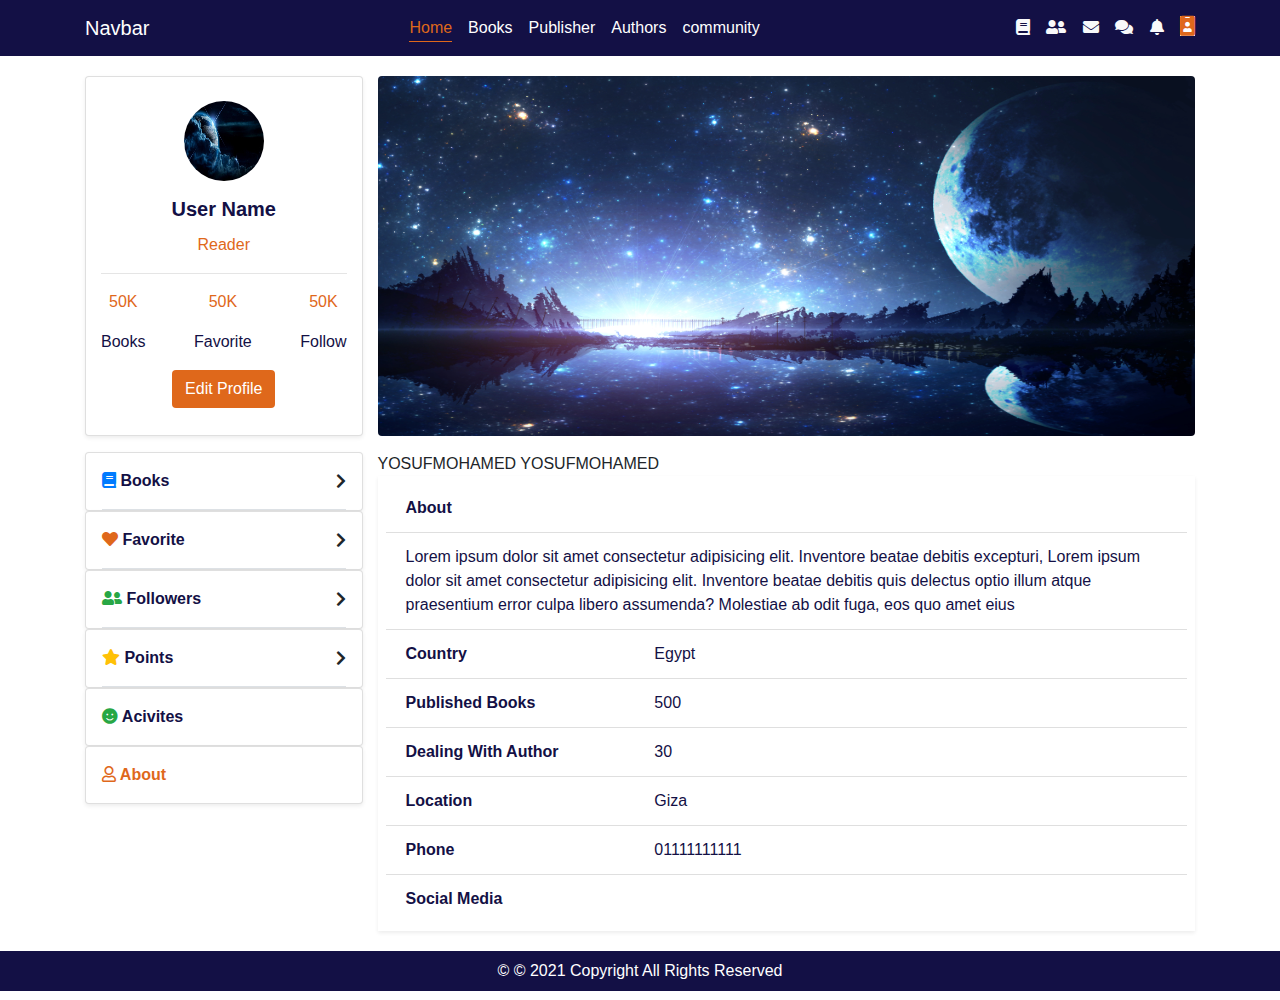
<file: bookStore/profil.html>
<!DOCTYPE html>
<html lang="en">
  <head>
    <meta charset="UTF-8">
    <meta http-equiv="X-UA-Compatible" content="IE=edge">
    <meta name="viewport" content="width=device-width, initial-scale=1.0">
    <title>profile</title>
    <link rel="stylesheet" href="css/fontAwesome.css">
    <link rel="stylesheet" href="css/bootstrap.min.css">
    <link rel="stylesheet" href="css/style.css">
  </head>
  <body>
    <div id="show_nav"></div>

    <section>
      <div class="container">
        <div class="d-flex mb-3">
          <div class="card col-md-4 col-lg-3 py-4 text-center shadow-sm text-mc">
            <div class="">
              <img class="rounded-circle mb-3" src="imgs/02.jpg" alt="" height="80" width="80">
              <h5 class="card-title text-blue font-weight-bold">User Name</h5>
              <p class="card-text">Reader</p>
              <hr>
              <div class="d-flex justify-content-between">
                <div class="">
                  <p>50K</p>
                  <p class="text-blue">Books</p>
                </div>
                <div class="">
                  <p>50K</p>
                  <p class="text-blue">Favorite</p>
                </div>
                <div class="">
                  <p>50K</p>
                  <p class="text-blue">Follow</p>
                </div>
              </div>
              <a class="btn bg-mc text-white" href="/">Edit Profile</a>
            </div>
          </div>

          <div class="col pr-0 d-none d-md-block">
            <img class="rounded" src="imgs/05.jpg" alt="" height="360px" width="100%">
          </div>
        </div>

        <div class="d-flex">
          <div class="col-4 col-lg-3 px-0">
            <div class="card px-3 shadow-sm">
              <div class="border-bottom py-3 acordion d-flex justify-content-between" data-content="#content1">
                <p class="heading m-0"><i class="fa fa-book text-primary"></i> Books</p>
                <i class="fa fa-chevron-right align-self-center"></i>
              </div>

              <div class="p-1 text-blue acordion-content" id="content1">
                <div class="nav flex-column nav-pills" id="v-pills-tab" role="tablist" aria-orientation="vertical">
                  <a class="nav-link" id="v-pills-BookDigital-tab" data-toggle="pill" href="#v-pills-BookDigital">Digital Books</a>
                  <a class="nav-link" id="v-pills-BookRegister-tab" data-toggle="pill" href="#v-pills-BookRegister">Register Books</a>
                </div>
              </div>
            </div>

            <div class="card px-3 shadow-sm">
              <div class="border-bottom py-3 acordion d-flex justify-content-between" data-content="#content2">
                <p class="heading m-0"><i class="fa fa-heart text-mc"></i> Favorite</p>
                <i class="fa fa-chevron-right align-self-center"></i>
              </div>

              <div class="p-1 text-blue acordion-content" id="content2">
                <div class="nav flex-column nav-pills" id="v-pills-tab" role="tablist" aria-orientation="vertical">
                  <a class="nav-link" id="v-pills-FavoriteBook-tab" data-toggle="pill" href="#v-pills-FavoriteBook">Favorite Books</a>
                  <a class="nav-link" id="v-pills-FavoriteAuthor-tab" data-toggle="pill" href="#v-pills-FavoriteAuthor">Favorite Authors</a>
                  <a class="nav-link" id="v-pills-FavoritePublisher-tab" data-toggle="pill" href="#v-pills-FavoritePublisher">Favorite Publisher</a>
                  <a class="nav-link" id="v-pills-FavoritePosts-tab" data-toggle="pill" href="#v-pills-FavoritePosts">Favorite Posts</a>
                  <a class="nav-link" id="v-pills-FavoriteReviews-tab" data-toggle="pill" href="#v-pills-FavoriteReviews">Favorite Reviews</a>
                </div>
              </div>
            </div>

            <div class="card px-3 shadow-sm">
              <div class="border-bottom py-3 acordion d-flex justify-content-between" data-content="#content3">
                <p class="heading m-0"><i class="fa fa-user-friends text-success"></i> Followers</p>
                <i class="fa fa-chevron-right align-self-center"></i>
              </div>

              <div class="p-1 text-blue acordion-content" id="content3">
                <div class="nav flex-column nav-pills" id="v-pills-tab" role="tablist" aria-orientation="vertical">
                  <a class="nav-link" id="v-pills-MyFollowers-tab" data-toggle="pill" href="#v-pills-MyFollowers">My Followers</a>
                  <a class="nav-link" id="v-pills-BlockedFollowers-tab" data-toggle="pill" href="#v-pills-BlockedFollowers">Blocked Followers</a>
                </div>
              </div>
            </div>

            <div class="card px-3 shadow-sm">
              <div class="border-bottom py-3 acordion d-flex justify-content-between" data-content="#content4">
                <p class="heading m-0"><i class="fa fa-star text-warning"></i> Points</p>
                <i class="fa fa-chevron-right align-self-center"></i>
              </div>

              <div class="p-1 text-blue acordion-content" id="content4">
                <div class="nav flex-column nav-pills" id="v-pills-tab" role="tablist" aria-orientation="vertical">
                  <a class="nav-link" id="v-pills-MyFollowers-tab" data-toggle="pill" href="#v-pills-MyFollowers">My Followers</a>
                  <a class="nav-link" id="v-pills-BlockedFollowers-tab" data-toggle="pill" href="#v-pills-BlockedFollowers">Blocked Followers</a>
                </div>
              </div>
            </div>

            <div class="card py-2 shadow-sm">
              <div class="nav flex-column nav-pills" id="v-pills-tab" role="tablist" aria-orientation="vertical">
                <a class="nav-link heading m-0" id="v-pills-Acivites-tab" data-toggle="pill" href="#v-pills-Acivites"><i class="fa fa-smile text-success"></i> Acivites</a>
              </div>
            </div>

            <div class="card py-2 shadow-sm">
              <div class="nav flex-column nav-pills" id="v-pills-tab" role="tablist" aria-orientation="vertical">
                <a class="nav-link heading m-0 active" id="v-pills-About-tab" data-toggle="pill" href="#v-pills-About"><i class="far fa-user text-mc"></i> About</a>
              </div>
            </div>
          </div>

          <div class="col pr-0">YOSUFMOHAMED YOSUFMOHAMED
            <div class="tab-content" id="v-pills-tabContent">
              <div class="tab-pane fade" id="v-pills-BookDigital" role="tabpanel">BookDigital</div>
              <div class="tab-pane fade" id="v-pills-BookRegister" role="tabpanel">BookRegister</div>
              <div class="tab-pane fade" id="v-pills-FavoriteBook" role="tabpanel">FavoriteBook</div>
              <div class="tab-pane fade" id="v-pills-FavoriteAuthor" role="tabpanel">FavoriteAuthor</div>
              <div class="tab-pane fade" id="v-pills-FavoritePublisher" role="tabpanel">FavoritePublisher</div>
              <div class="tab-pane fade" id="v-pills-FavoritePosts" role="tabpanel">FavoritePosts</div>
              <div class="tab-pane fade" id="v-pills-FavoriteReviews" role="tabpanel">FavoriteReviews</div>
              <div class="tab-pane fade" id="v-pills-MyFollowers" role="tabpanel">MyFollowers</div>
              <div class="tab-pane fade" id="v-pills-BlockedFollowers" role="tabpanel">BlockedFollowers</div>
              <div class="tab-pane fade" id="v-pills-Acivites" role="tabpanel">Acivites</div>
              <div class="tab-pane fade show active" id="v-pills-About" role="tabpanel">
                <ul class="list-group p-2 shadow-sm text-blue list-group-flush">
                  <li class="list-group-item heading m-0">About</li>
                  <li class="list-group-item">Lorem ipsum dolor sit amet consectetur adipisicing elit. Inventore beatae debitis excepturi, Lorem ipsum dolor sit amet consectetur adipisicing elit. Inventore beatae debitis quis delectus optio illum atque praesentium error culpa libero assumenda? Molestiae ab odit fuga, eos quo amet eius</li>
                  <li class="list-group-item"><div class="row"><div class="col-6 col-md-4 heading">Country</div>Egypt</div></li>
                  <li class="list-group-item"><div class="row"><div class="col-6 col-md-4 heading">Published Books</div>500</div></li>
                  <li class="list-group-item"><div class="row"><div class="col-6 col-md-4 heading">Dealing With Author</div>30</div></li>
                  <li class="list-group-item"><div class="row"><div class="col-6 col-md-4 heading">Location</div>Giza</div></li>
                  <li class="list-group-item"><div class="row"><div class="col-6 col-md-4 heading">Phone</div>01111111111</div></li>
                  <li class="list-group-item"><div class="row"><div class="col-6 col-md-4 heading">Social Media</div> </div></li>
                </ul>
              </div>
            </div>
          </div>
        </div>
      </div>
    </section>

    <div id="show_footer"></div>
    <!-- End Body -->
    <script src="js/jquery.gp-g"></script>
    <script src="js/bootstrap.min.js"></script>
    <script src="js/script.js"></script>
    <script>
      $(function () {
        $("#show_nav").load("index.html nav");
        $("#show_footer").load("index.html footer");
      });
    </script>
  </body>
</html>
</file>
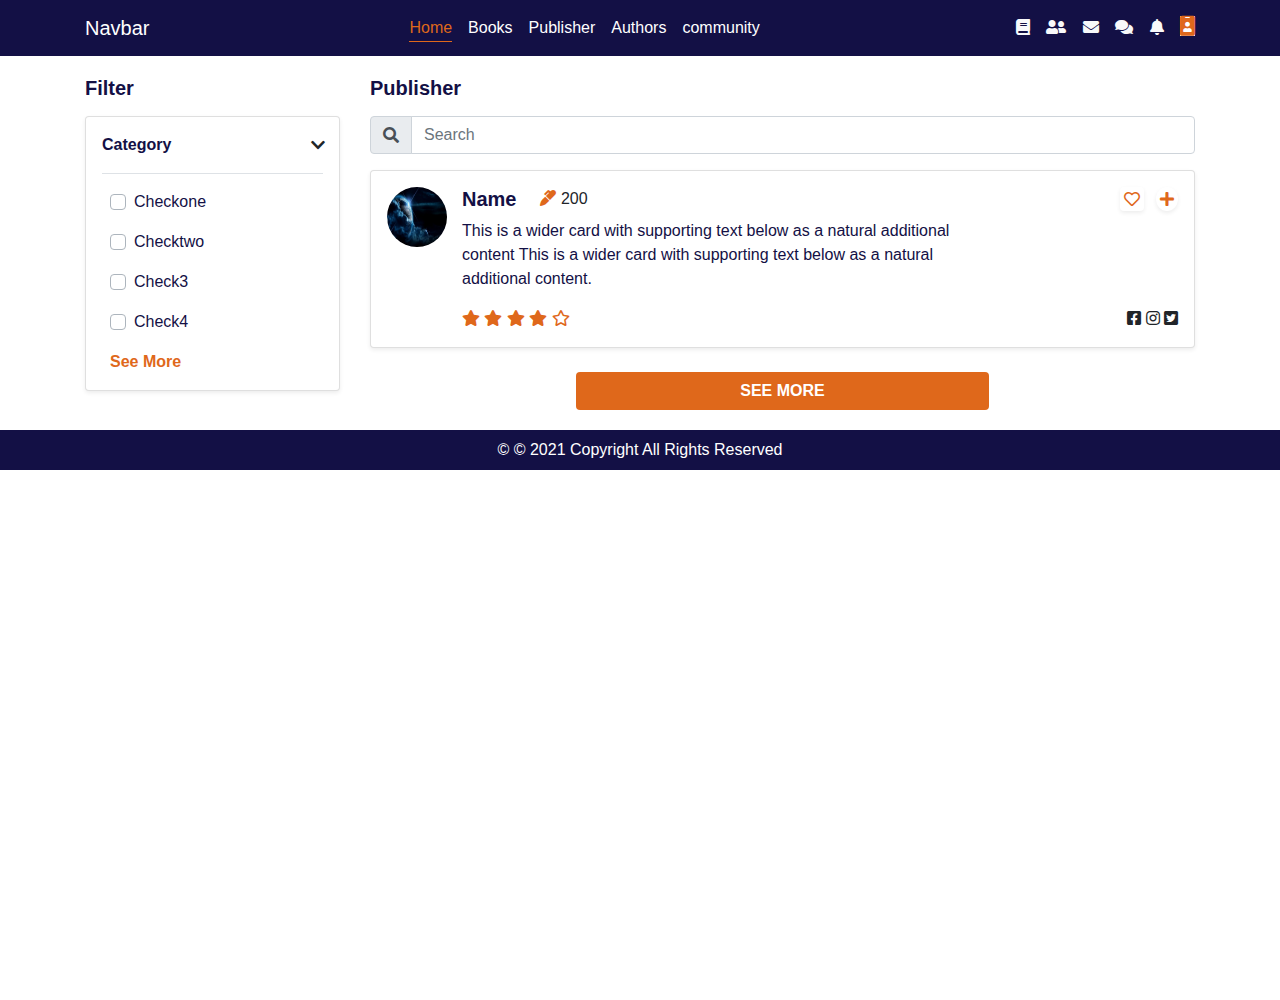
<file: bookStore/publisher.html>
<!DOCTYPE html>
<html lang="en">
  <head>
    <meta charset="UTF-8">
    <meta http-equiv="X-UA-Compatible" content="IE=edge">
    <meta name="viewport" content="width=device-width, initial-scale=1.0">
    <title>Publisher</title>
    <link rel="stylesheet" href="css/fontAwesome.css">
    <link rel="stylesheet" href="css/bootstrap.min.css">
    <link rel="stylesheet" href="css/style.css">
  </head>
  <body>
    <div id="show_nav"></div>

    <section>
      <div class="container">
        <div class="row">
          <div class="col-4 col-md-3">
            <h5 class="heading mb-3">Filter</h5>

            <div class="card px-3 mb-3 shadow-sm">
              <div class="border-bottom py-3 acordion open d-flex justify-content-between" data-content="#content1">
                <p class="heading m-0">Category</p><i class="fa fa-chevron-right align-self-center"></i>
              </div>

              <div class="py-3 px-2" id="content1">
                <form action="">
                  <p class="custom-control custom-checkbox text-mc">
                    <input type="checkbox" class="custom-control-input" id="Checkone">
                    <label class="custom-control-label text-blue" for="Checkone">Checkone</label>
                  </p>
                  <p class="custom-control custom-checkbox text-mc">
                    <input type="checkbox" class="custom-control-input" id="Checktwo">
                    <label class="custom-control-label text-blue" for="Checktwo">Checktwo</label>
                  </p>
                  <p class="custom-control custom-checkbox text-mc">
                    <input type="checkbox" class="custom-control-input" id="check3">
                    <label class="custom-control-label text-blue" for="check3">Check3</label>
                  </p>
                  <p class="custom-control custom-checkbox text-mc">
                    <input type="checkbox" class="custom-control-input" id="Check4">
                    <label class="custom-control-label text-blue" for="Check4">Check4</label>
                  </p>
                </form>
                <a href="" class="text-mc font-weight-bold">See More</a>
              </div>
            </div>
          </div>

          <div class="col">
            <h5 class="heading mb-3">Publisher</h5>

            <form action="" class="mb-3">
              <div class="input-group text-blue">
                <div class="input-group-prepend">
                  <span class="input-group-text"><i class="fa fa-search"></i></span>
                </div>
                <input type="text" class="form-control" placeholder="Search">
              </div>              
            </form>

            <div class="card p-3 mb-3 shadow-sm">
              <div class="d-flex">
                <img class="rounded-circle" src="imgs/02.jpg" alt="..." height="60" width="60">

                <div class="col pr-0">
                  <div class="d-flex justify-content-between">
                    <div class="d-flex">
                      <h5 class="heading mr-4">Name</h5>
                      <div class=""><i class="fa fa-marker text-mc"></i> 200</div>
                    </div>

                    <div class="text-mc">
                      <i class="favorite far fa-heart p-1 bg-white rounded shadow-sm mr-2"></i>
                      <i class="fa fa-plus p-1 bg-white rounded-circle shadow-sm"></i>
                    </div>
                  </div>
                  <p class="text-blue w-75">
                    This is a wider card with supporting text below as a natural additional content
                    This is a wider card with supporting text below as a natural additional content.
                  </p>
                  <div class="d-flex justify-content-between">
                    <div class="text-mc">
                      <i class="fa fa-star"></i>
                      <i class="fa fa-star"></i>
                      <i class="fa fa-star"></i>
                      <i class="fa fa-star"></i>
                      <i class="far fa-star"></i>
                    </div>

                    <div>
                      <i class="fab fa-facebook-square"></i>
                      <i class="fab fa-instagram"></i>
                      <i class="fab fa-twitter-square"></i>
                    </div>
                  </div>
                </div>
              </div>
            </div>

            <a class="btn d-block w-50 mt-4 mx-auto bg-mc text-white font-weight-bold" href="">SEE MORE</a>
          </div>
        </div>
      </div>
    </section>

    <div id="show_footer"></div>

    <!-- End Body -->
    <script src="js/jquery.gp-g"></script>
    <script src="js/bootstrap.min.js"></script>
    <script src="js/script.js"></script>
    <script>
      $(function () {
        $("#show_nav").load("index.html nav");
        $("#show_footer").load("index.html footer");
      });
    </script>
  </body>
</html>
</file>
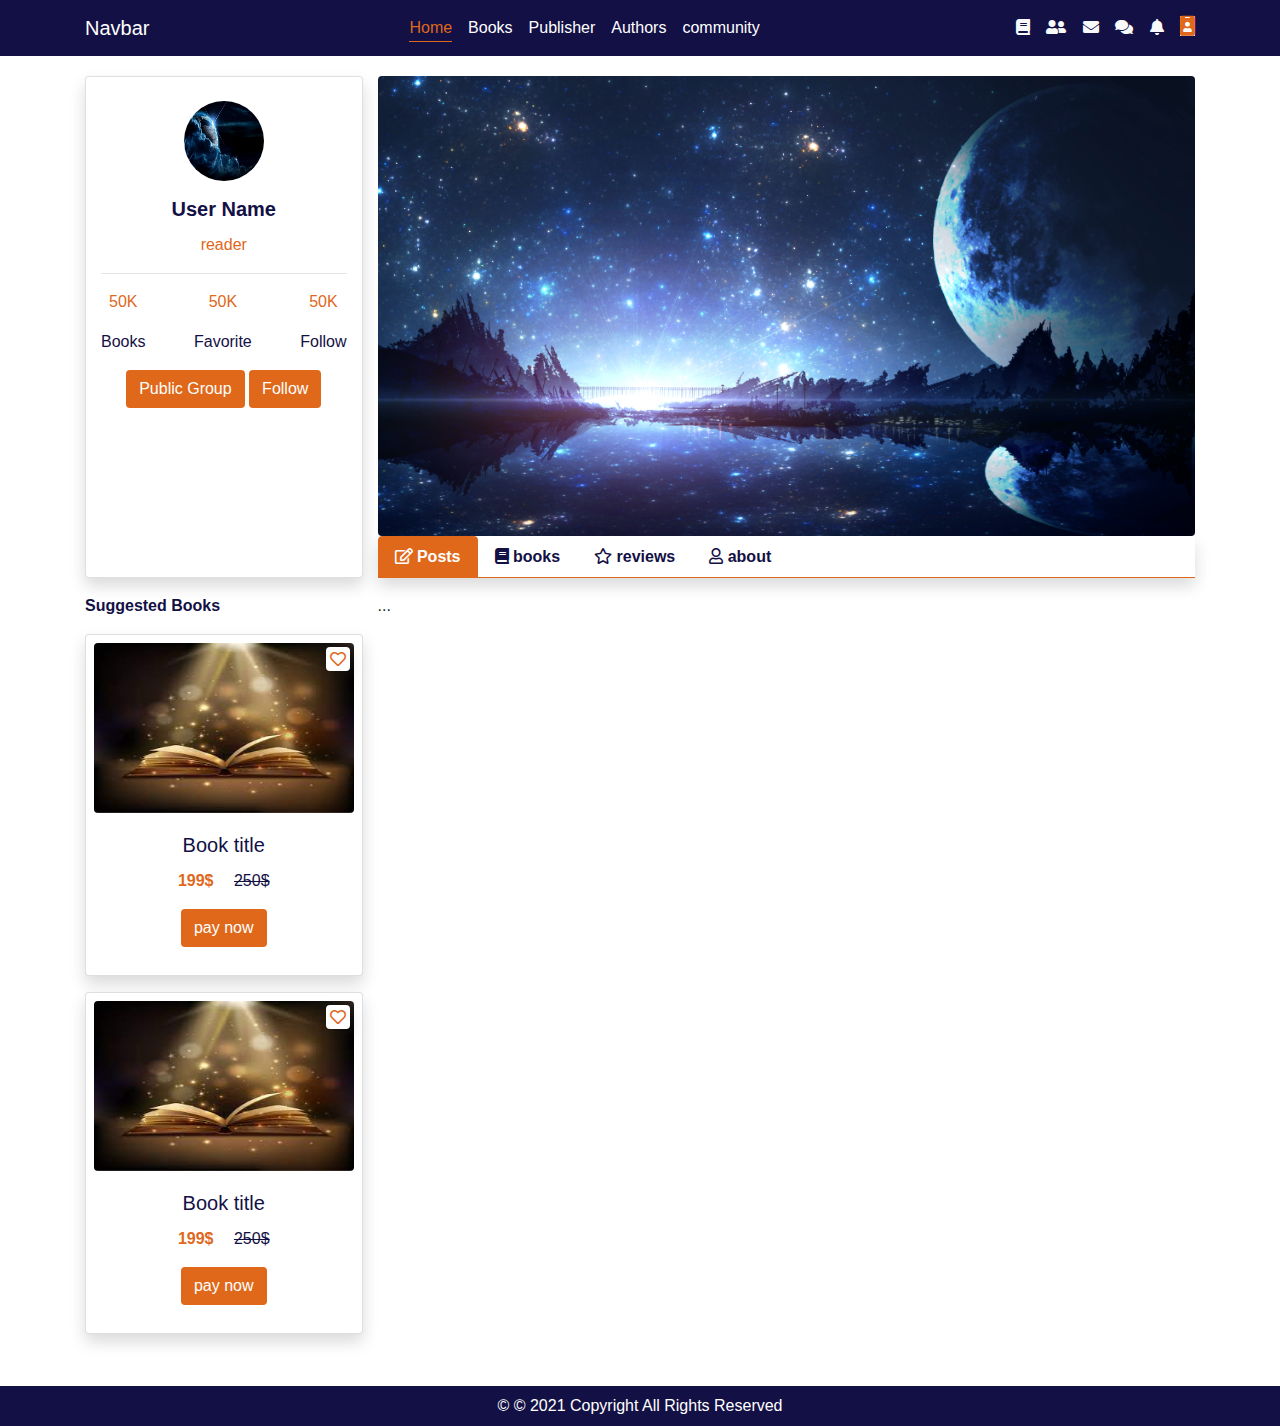
<file: bookStore/user_details.html>
<!DOCTYPE html>
<html lang="en">
  <head>
    <meta charset="UTF-8">
    <meta http-equiv="X-UA-Compatible" content="IE=edge">
    <meta name="viewport" content="width=device-width, initial-scale=1.0">
    <title>details</title>
    <link rel="stylesheet" href="css/fontAwesome.css">
    <link rel="stylesheet" href="css/bootstrap.min.css">
    <link rel="stylesheet" href="css/style.css">
  </head>
  <body>
    <div id="show_nav"></div>
    
    <section>
      <div class="container">
        <div class="d-flex mb-3">
          <div class="card col py-4 text-center shadow text-mc">
            <div class="">
              <img class="rounded-circle mb-3" src="imgs/02.jpg" alt="" height="80" width="80">
              <h5 class="card-title text-blue font-weight-bold">User Name</h5>
              <p class="card-text">reader</p>
              <hr>
              <div class="d-flex justify-content-between">
                <div class="">
                  <p>50K</p>
                  <p class="text-blue">Books</p>
                </div>
                <div class="">
                  <p>50K</p>
                  <p class="text-blue">Favorite</p>
                </div>
                <div class="">
                  <p>50K</p>
                  <p class="text-blue">Follow</p>
                </div>
              </div>
              <a class="btn bg-mc text-white" href="/">Public Group</a>
              <a class="btn bg-mc text-white" href="/">Follow</a>
            </div>
          </div>

          <div class="col-9 pr-0">
            <img class="rounded" src="imgs/05.jpg" alt="">

            <div class="nav nav-tabs text-mc shadow" id="nav-tab">
              <a class="nav-link active" data-toggle="tab" href="#nav-posts"><i class="far fa-edit"></i> Posts</a>
              <a class="nav-link" data-toggle="tab" href="#nav-books"><i class="fa fa-book"></i> books</a>
              <a class="nav-link" data-toggle="tab" href="#nav-reviews"><i class="far fa-star"></i> reviews</a>
              <a class="nav-link" data-toggle="tab" href="#nav-about"><i class="far fa-user"></i> about</a>
            </div>
          </div>
        </div>

        <div class="d-flex mb-3">
          <div class="">
            <p class="heading">Suggested Books</p>

            <div class="row row-cols-3 row-cols-lg-1">
              <div class="col mb-3">
                <div class="card h-100 p-2 shadow">
                  <i class="far fa-heart p-1 bg-white rounded shadow text-mc m-1 position-absolute align-self-end"></i>
                  <img src="imgs/bg1.jpg" class="card-img-top rounded" alt="..." height="170">
                  <div class="card-body px-1 text-center">
                    <h5 class="card-title text-blue">Book title</h5>
                    <p><span class="text-mc font-weight-bold mr-3">199$</span> <del class="text-blue"> 250$</del></p>
                    <a class="btn bg-mc text-white" href="">pay now</a>
                  </div>
                </div>
              </div>

              <div class="col mb-3">
                <div class="card h-100 p-2 shadow">
                  <i class="far fa-heart p-1 bg-white rounded shadow text-mc m-1 position-absolute align-self-end"></i>
                  <img src="imgs/bg1.jpg" class="card-img-top rounded" alt="..." height="170">
                  <div class="card-body px-1 text-center">
                    <h5 class="card-title text-blue">Book title</h5>
                    <p><span class="text-mc font-weight-bold mr-3">199$</span> <del class="text-blue"> 250$</del></p>
                    <a class="btn bg-mc text-white" href="">pay now</a>
                  </div>
                </div>
              </div>
            </div>
          </div>

          <div class="col-9 pr-0">
            <div class="tab-content" id="nav-tabContent">
              <div class="tab-pane fade show active" id="nav-posts" role="tabpanel">
                ...
              </div>
              
              <div class="tab-pane fade" id="nav-books" role="tabpanel">..</div>
              <div class="tab-pane fade" id="nav-reviews" role="tabpanel">...</div>
              <div class="tab-pane fade" id="nav-about" role="tabpanel">....</div>
            </div>
          </div>
        </div>
      </div>
    </section>
    
    <div id="show_footer"></div>
    <!-- End Body -->
    <script src="js/jquery.gp-g"></script>
    <script src="js/bootstrap.min.js"></script>
    <script src="js/script.js"></script>
    <script>
      $(function () {
        $("#show_nav").load("index.html nav");
        $("#show_footer").load("index.html footer");
      });
    </script>
  </body>
</html>
</file>
<file: bookStore/css/style.css>
* {
    font-family: sans-serif;
    box-sizing: border-box;
}
:root {
    --mainColor: #df681b;
    --mainbg: rgba(234, 165, 81, 0.1);
    --blue: rgb(19, 16, 69);
}

.bg-blue {background-color: var(--blue)}
.bg-mc {background-color: var(--mainColor) !important}
.bg-mbg {background-color: var(--mainbg) !important}

.text-bold {font-weight: bold;}
.text-blue {color: var(--blue)}
.text-mc {color: var(--mainColor) !important}

.border-dashed {border: 2px dashed}

.heading {
    font-weight: bold;
    color: var(--blue);
}

a:hover {
    color:unset;
    text-decoration: none;
}
img {
    max-width: 100%;
}
section {
    padding: 20px 0;
}
body {
    min-height: 1000px;
}
/* Nav */
nav i {
    font-size: 20px;
    margin-left: 12px;
}

.navbar .nav-link {color: #fff !important;}

.navbar .nav-link.active span {
    color: var(--mainColor) !important;
    border-bottom: solid 1px;
    padding-bottom: 5px;
}
/* Header */
header {
    height: calc(100vh - 56px);
    background: center no-repeat;
    background-size: cover;
    background-image: url('../imgs/bg1.jpg');
    color: #fff;
    position: relative;
}

.overlay {
    background-color: rgb(0, 0, 0,.7);
    position: absolute;
    top: 0;
    left: 0;
    width: 100%;
    height: 100%;
}
/* Carousel */
.carousel-control-next, .carousel-control-prev {width: 5%;}
.carousel-indicators {
    margin: 0;
    bottom: -20px;
    margin-bottom: 8px;
}
.carousel-indicators li {
    height: 12px;
    width: 12px;
    border: 1px solid var(--mainColor);
    border-radius: 50%;
    opacity: 1;
}
.carousel-indicators li.active {background-color: var(--mainColor);}
/* nav Tabs */
.nav-tabs {border-color: var(--mainColor);}
.nav-tabs .nav-link {
    color: var(--blue);
    font-weight: bold;
}
.nav-tabs .nav-link.active {
    background-color: var(--mainColor);
    color: #fff;
    border-color: var(--mainColor);
}

.nav-pills .nav-link {color: var(--blue);}
.nav-pills .nav-link.active {
    color: var(--mainColor);
    background-color: transparent;
}

.acordion {cursor: pointer;}
.acordion i {transition: .3s;}
.acordion.open > i {transform: rotate(90deg);}
.acordion-content {
    display: none;
}

.favorite {
    cursor: pointer;
    /* font-size: 20px; */
}
</file>
